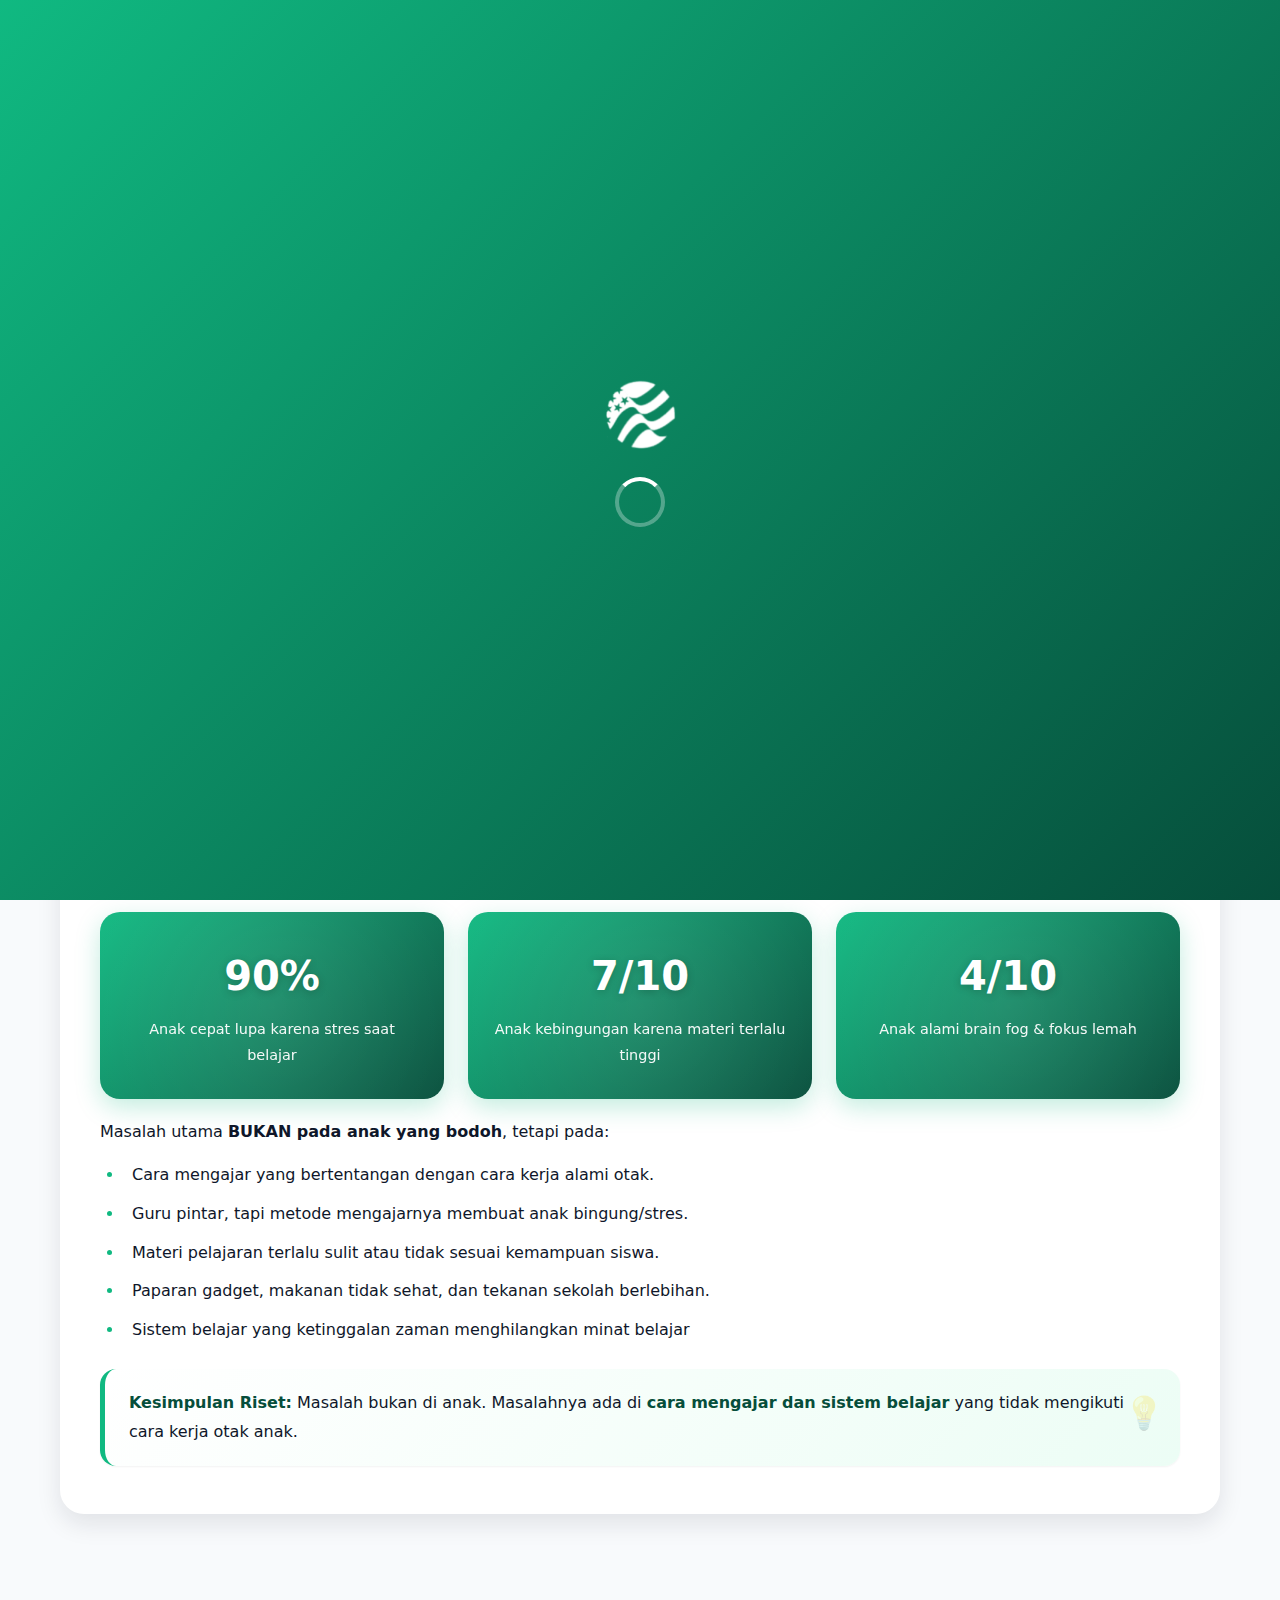
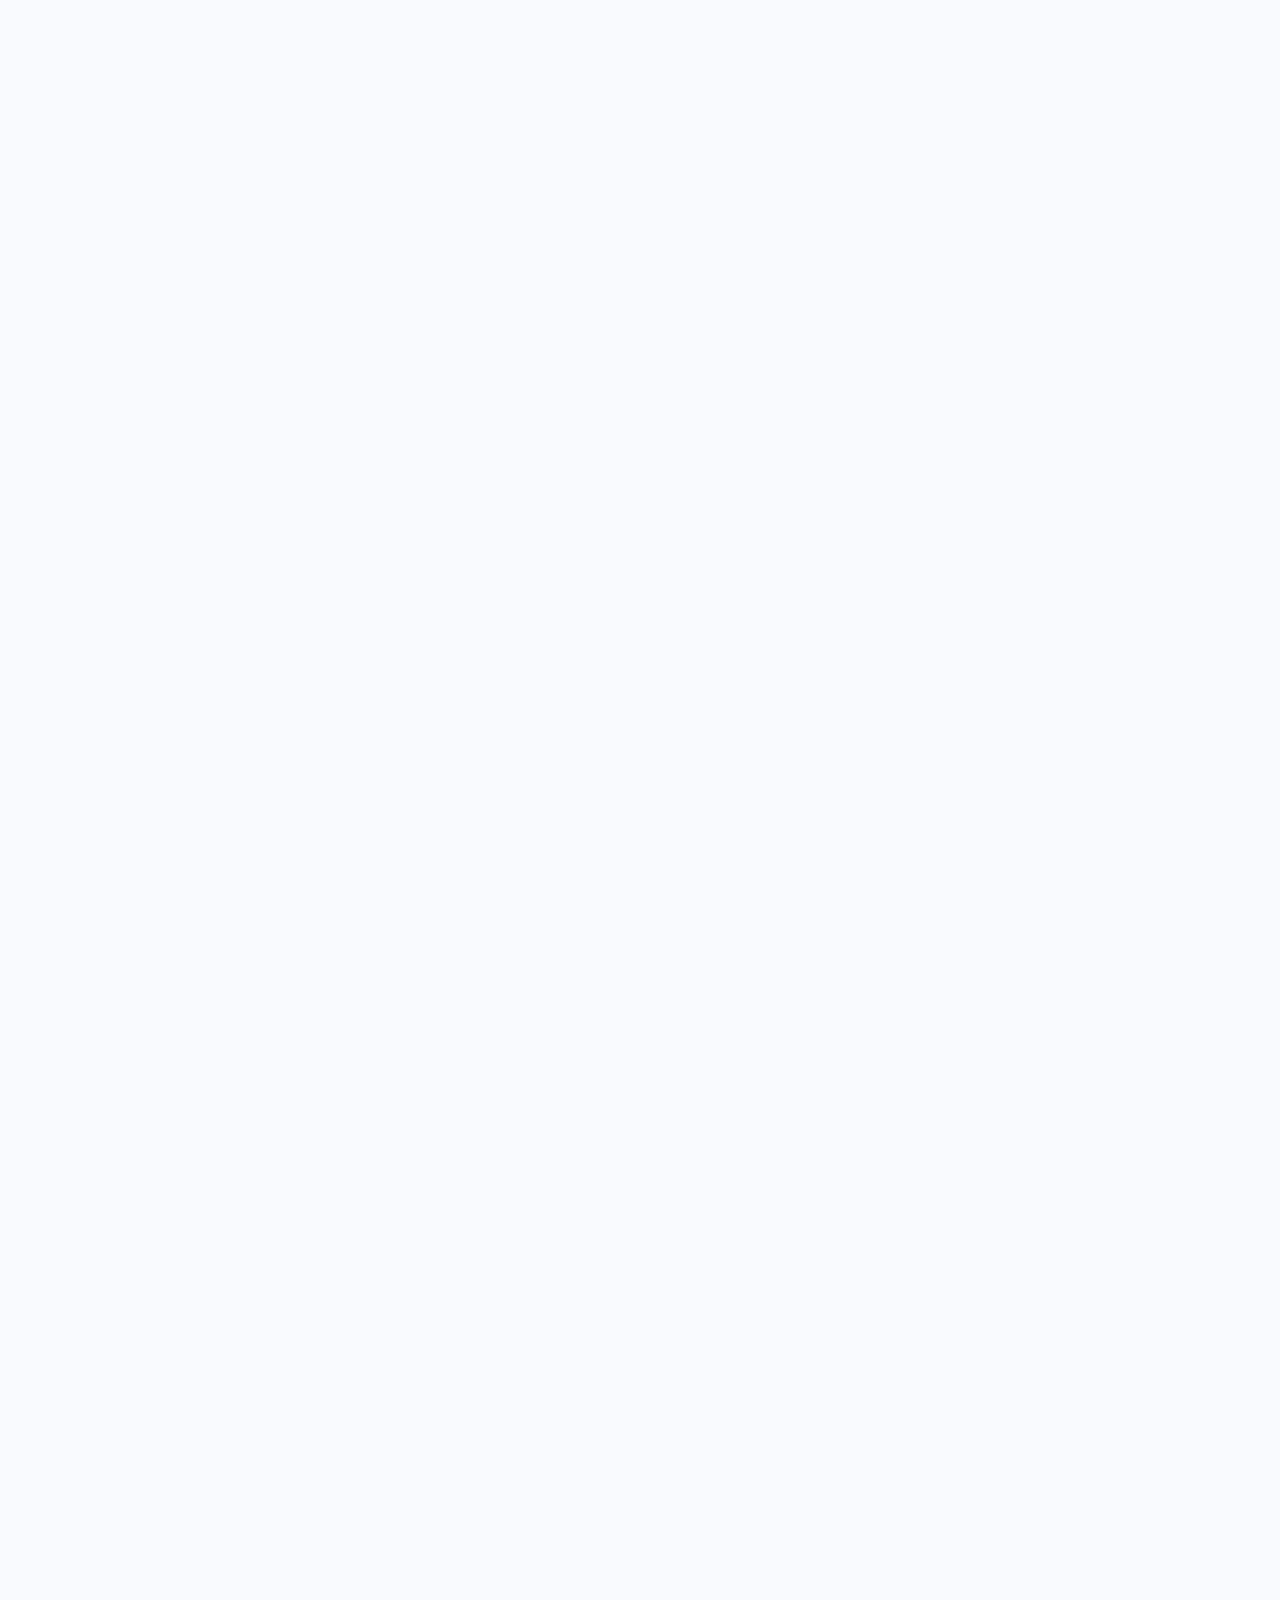
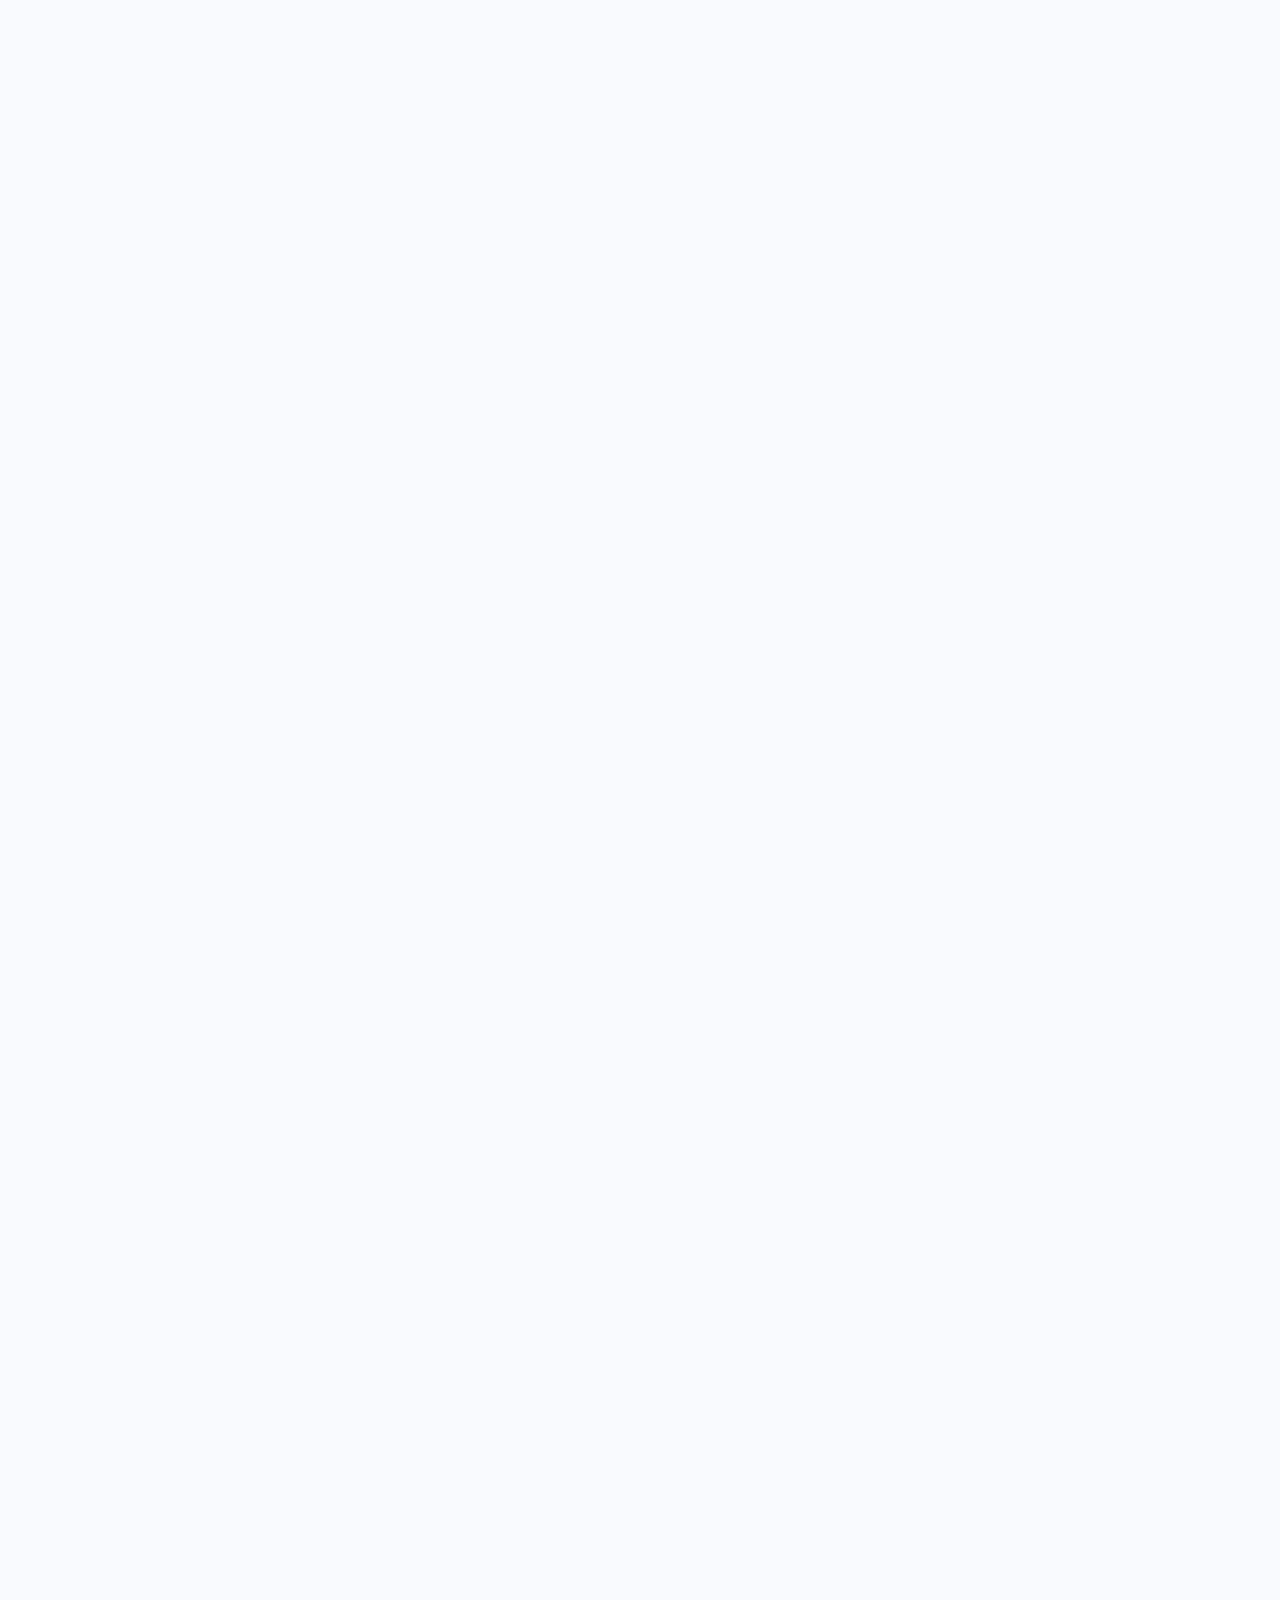
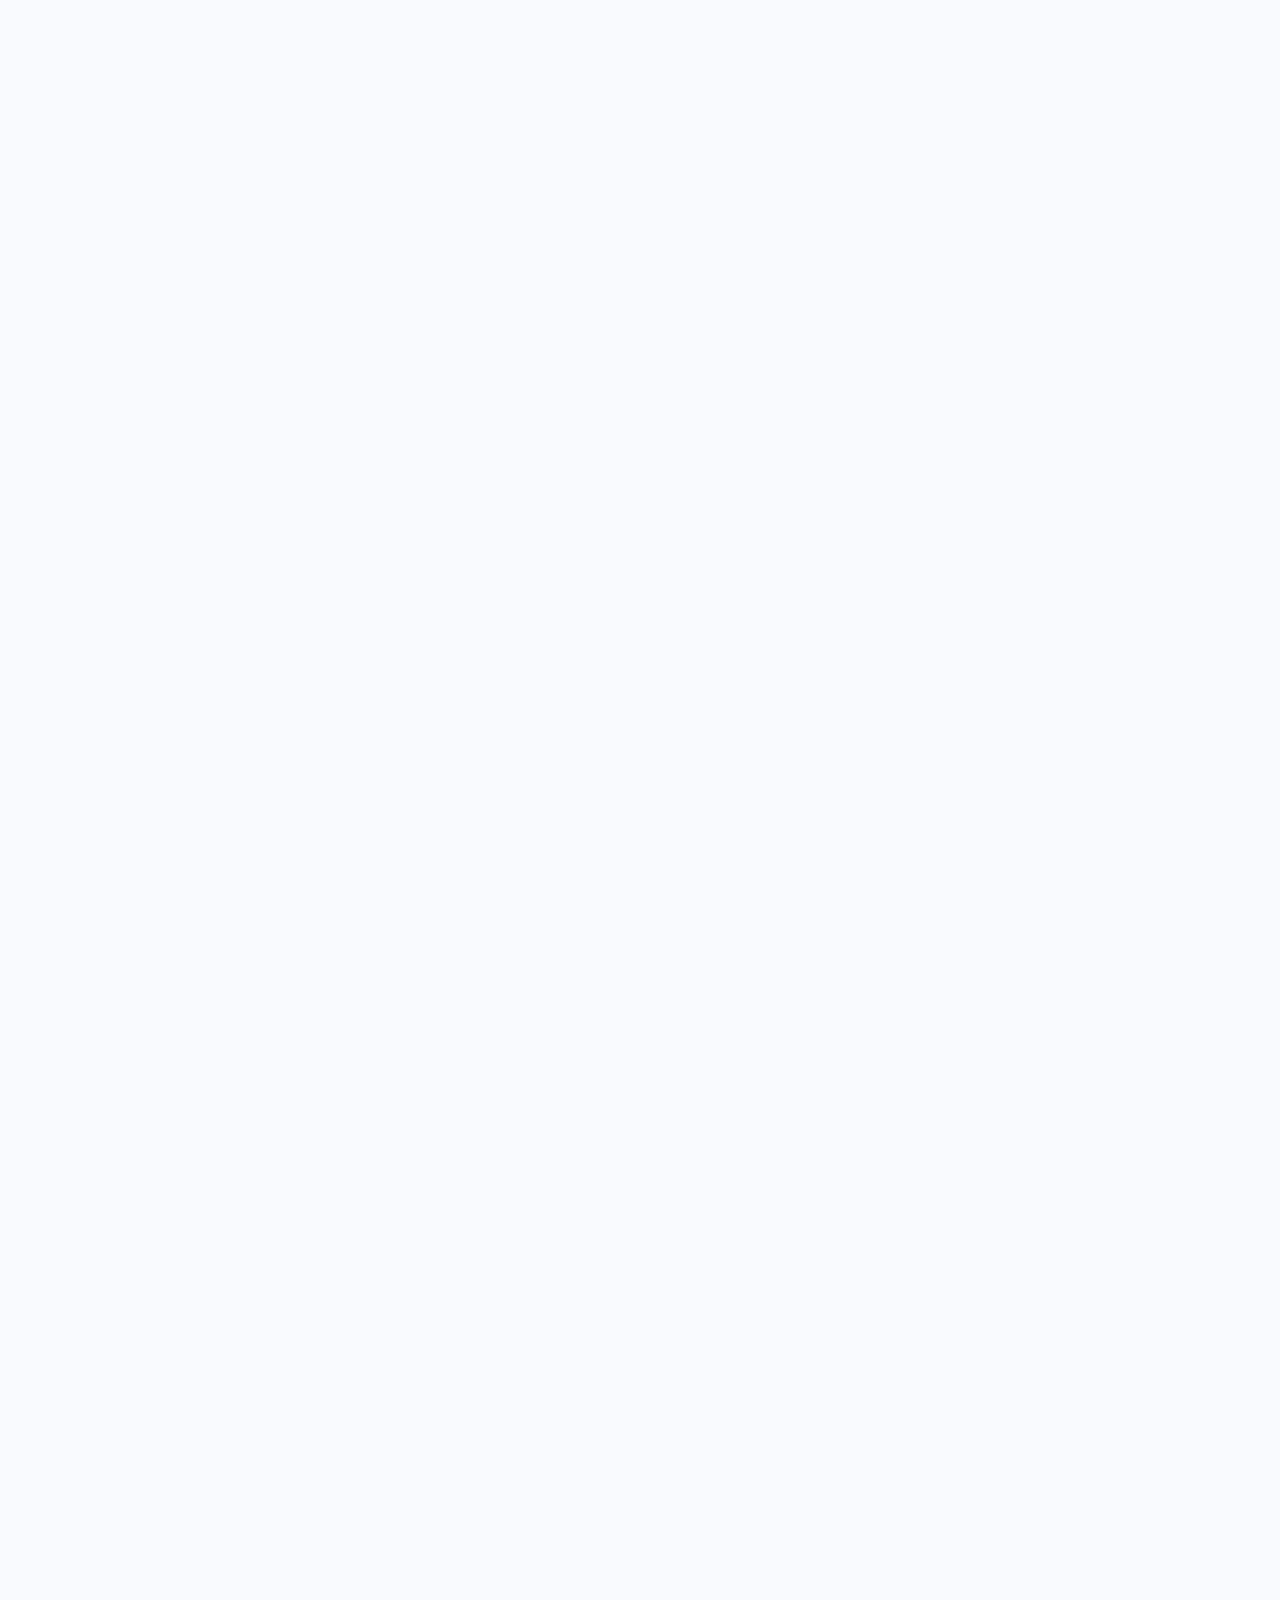
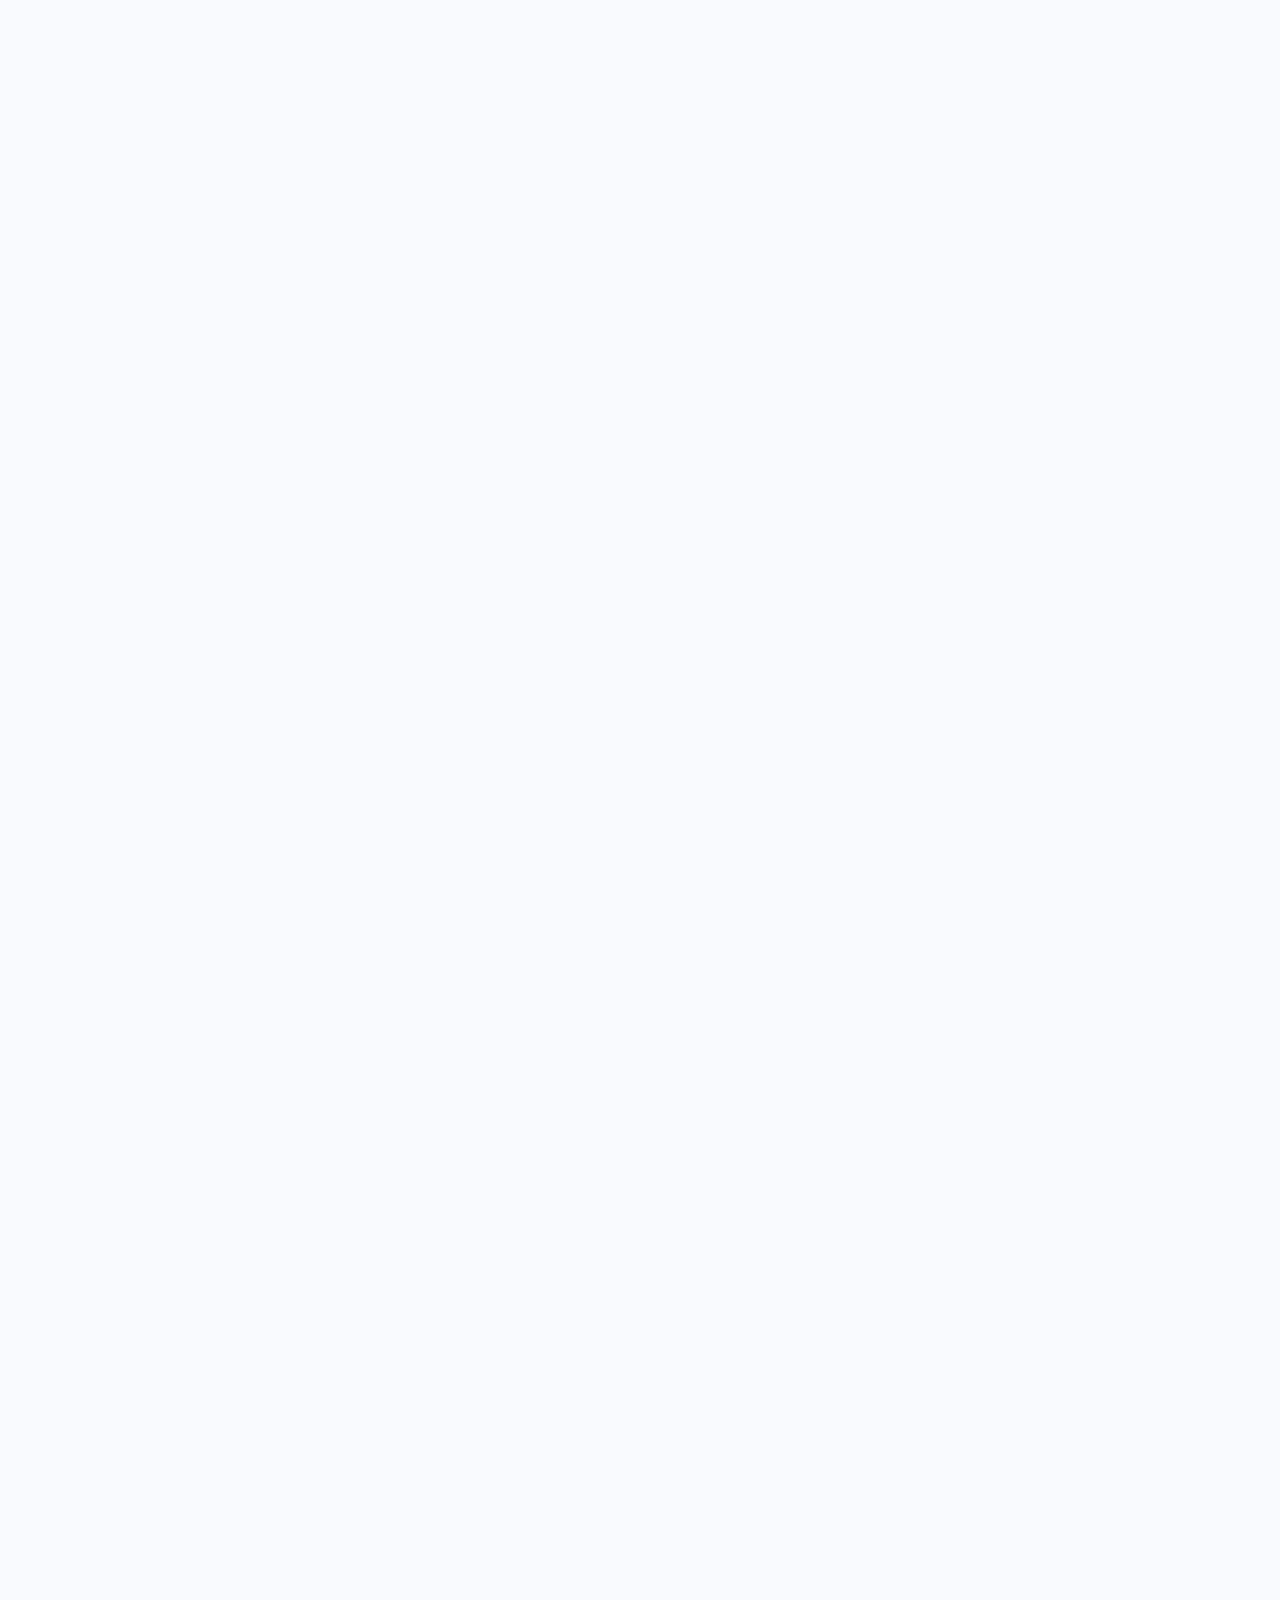
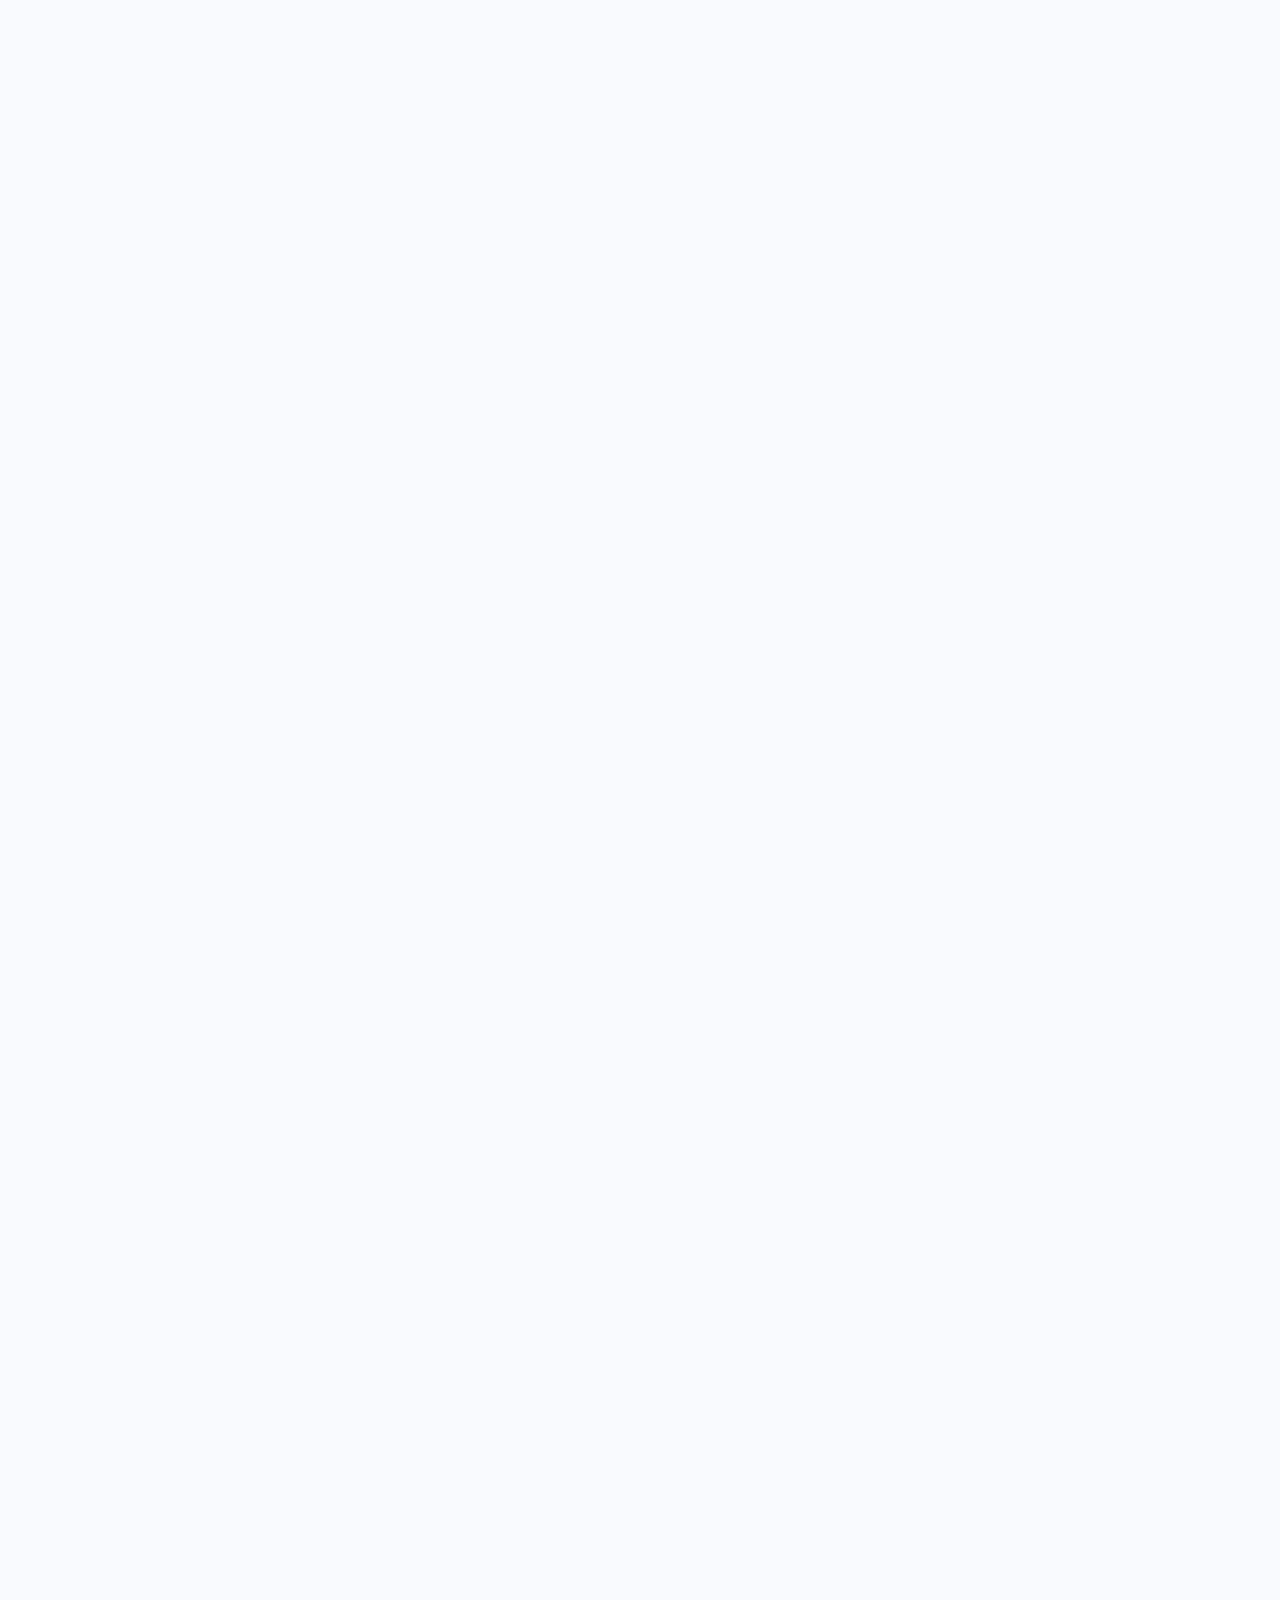
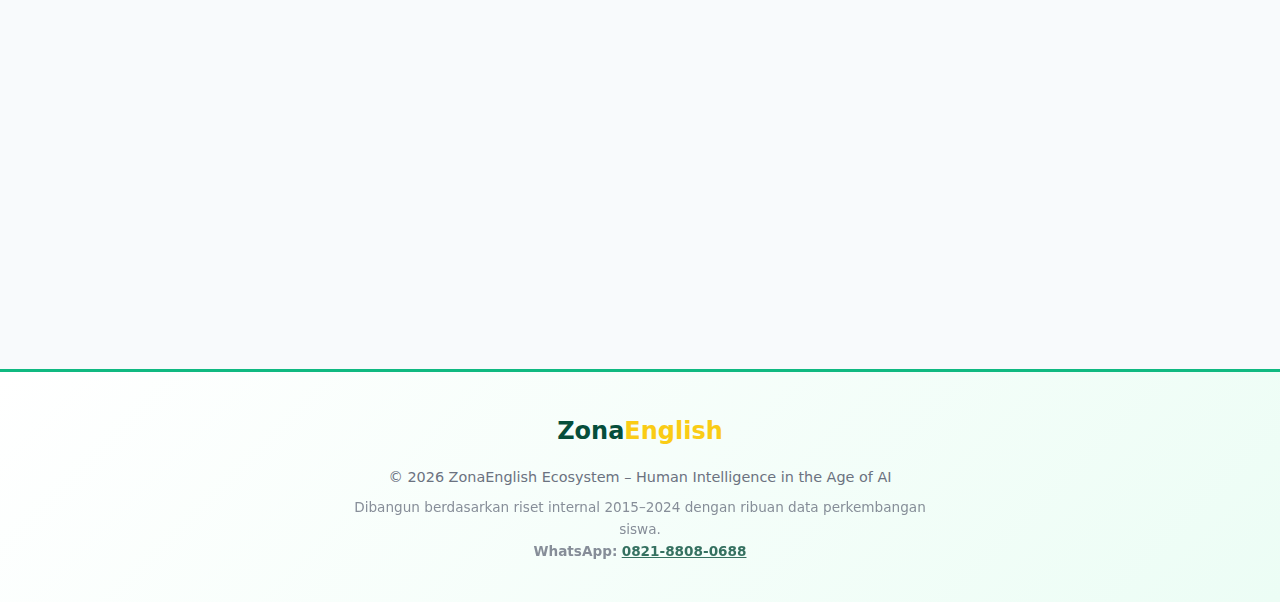
<file: index.html>
<!DOCTYPE html>
<html lang="id">
  <head>
    <meta charset="UTF-8" />
    <title>ZonaEnglish – Ekosistem Kecerdasan Berbasis Riset 8 Tahun</title>
    <meta name="viewport" content="width=device-width, initial-scale=1" />
    <meta
      name="description"
      content="ZonaEnglish bukan hanya kursus bahasa Inggris. Kami adalah ekosistem ilmiah yang membangun Human Intelligence (HI) anak di era AI – berbasis riset 8 tahun dengan 95% retensi siswa hingga 18 bulan."
    />

    <!-- Favicon -->
    <link rel="icon" type="image/png" href="assets/Logo zonaenglish.png" />

    <!-- External CSS -->
    <link rel="stylesheet" href="assets/style.css" />
  </head>
  <body>
    <!-- LOADING SCREEN -->
    <div id="loading-screen">
      <div class="loading-logo">
        <img src="assets/Logo zonaenglish.png" alt="ZonaEnglish Logo" />
      </div>
      <div class="loading-spinner"></div>
    </div>

    <!-- SCROLL PROGRESS BAR -->
    <div class="scroll-progress" id="scroll-progress"></div>

    <!-- NAVBAR -->
    <nav class="navbar" id="navbar">
      <div class="navbar-container">
        <a href="#" class="navbar-brand">
          <img
            src="assets/Logo zonaenglish.png"
            alt="ZonaEnglish Logo"
            class="navbar-logo"
          />
          <span class="navbar-text">Zona<span>English</span></span>
        </a>
        <ul class="navbar-menu">
          <li><a href="#masalah">Masalah</a></li>
          <li><a href="#riset">Riset</a></li>
          <li><a href="#ekosistem">Ekosistem</a></li>
          <li><a href="#hasil">Hasil</a></li>
          <li><a href="#testimoni">Testimoni</a></li>
          <li><a href="#faq">FAQ</a></li>
          <li><a href="#daftar" class="navbar-cta">Daftar Sekarang</a></li>
        </ul>
        <button class="mobile-menu-toggle" id="mobile-menu-toggle">☰</button>
      </div>
    </nav>

    <!-- HERO SECTION -->
    <header class="hero">
      <div class="hero-inner">
        <h1>ZonaEnglish – Bukan Hanya Kursus Bahasa Inggris</h1>
        <h2>Ekosistem Ilmiah Pembentuk Human Intelligence (HI) di Era AI</h2>

        <div class="badge-row">
          <span class="badge">Riset 8 Tahun (2015–2024)</span>
          <span class="badge">Ribuan Data Siswa</span>
          <span class="badge">95% Retensi 18 Bulan</span>
          <span class="badge">Berbasis Neuroscience</span>
        </div>

        <p>
          Di era AI, anak tidak cukup hanya bisa bahasa Inggris. Mereka butuh
          <strong>Human Intelligence (HI)</strong>: fokus tajam, daya ingat
          kuat, mental tenang, dan cara berpikir yang benar. ZonaEnglish adalah
          ekosistem ilmiah yang dirancang untuk membangun kecerdasan sejati anak
          Anda.
        </p>

        <div class="cta-row">
          <a href="#daftar" class="btn btn-primary">Daftarkan Anak Anda</a>
          <a href="#masalah" class="btn btn-secondary">Pelajari Lebih Lanjut</a>
        </div>
      </div>
    </header>

    <main>
      <!-- MASALAH UTAMA -->
      <section id="masalah">
        <div class="section-header">
          <div class="section-kicker">Masalah Utama</div>
          <h2 class="section-title">
            <span class="icon">❗</span>Kenapa Banyak Anak Sulit Paham dan Cepat
            Lupa?
          </h2>
        </div>

        <p>
          Berdasarkan riset ZonaEnglish selama 8 tahun dengan ribuan data siswa,
          kami menemukan fakta mengejutkan:
        </p>

        <div class="stats-row">
          <div class="stat-card">
            <span class="stat-number">90%</span>
            <span class="stat-label"
              >Anak cepat lupa karena stres saat belajar</span
            >
          </div>
          <div class="stat-card">
            <span class="stat-number">7/10</span>
            <span class="stat-label"
              >Anak kebingungan karena materi terlalu tinggi</span
            >
          </div>
          <div class="stat-card">
            <span class="stat-number">4/10</span>
            <span class="stat-label">Anak alami brain fog & fokus lemah</span>
          </div>
        </div>

        <p style="margin-top: 20px">
          Masalah utama <strong>BUKAN pada anak yang bodoh</strong>, tetapi
          pada:
        </p>
        <ul>
          <li>Cara mengajar yang bertentangan dengan cara kerja alami otak.</li>
          <li>​Guru pintar, tapi metode mengajarnya membuat anak bingung/stres.</li>
          <li>​Materi pelajaran terlalu sulit atau tidak sesuai kemampuan siswa.</li>
          <li>​Paparan gadget, makanan tidak sehat, dan tekanan sekolah berlebihan.</li>
          <li>​Sistem belajar yang ketinggalan zaman menghilangkan minat belajar</li>
        </ul>

        <div class="highlight-box">
          <strong>Kesimpulan Riset:</strong> Masalah bukan di anak. Masalahnya
          ada di <strong>cara mengajar dan sistem belajar</strong> yang tidak
          mengikuti cara kerja otak anak.
        </div>
      </section>

      <!-- DATA RISET 10 -> 27 -> 95 -->
      <section id="riset">
        <div class="section-header">
          <div class="section-kicker">Riset 8 Tahun</div>
          <h2 class="section-title">
            <span class="icon">📊</span>10% → 27% → 95% – Angka yang Mengubah
            Segalanya
          </h2>
        </div>

        <p>
          Selama 8 tahun, ZonaEnglish melakukan eksperimen besar untuk menemukan
          <strong>apa yang benar-benar membuat anak berhasil belajar</strong>.
          Hasilnya mengejutkan:
        </p>

        <div class="comparison-row">
          <div class="comparison-label">Tahap 1: Hanya Guru Fluent B2–C1</div>
          <div class="comparison-arrow">→</div>
          <div class="comparison-result">10% siswa bertahan 3 bulan</div>
        </div>

        <div class="comparison-row">
          <div class="comparison-label">
            Tahap 2: Guru Fluent + Kurikulum Internasional
          </div>
          <div class="comparison-arrow">→</div>
          <div class="comparison-result">27% siswa bertahan 3 bulan</div>
        </div>

        <div class="comparison-row">
          <div class="comparison-label">
            Tahap 3: Metode NBSN + Sistem Lengkap
          </div>
          <div class="comparison-arrow">→</div>
          <div class="comparison-result">95% siswa bertahan 18 bulan!</div>
        </div>

        <div class="highlight-box">
          <strong
            >Dari 200 siswa yang mengikuti sistem lengkap ZonaEnglish:</strong
          ><br />
          ✓ 190 siswa (95%) bertahan hingga 18 bulan<br />
          ✓ Kemampuan naik 3–7x lebih cepat<br />
          ✓ Siswa senang, rileks, dan mencintai belajar<br /><br />
          <strong>Ini bukan teori. Ini data nyata yang terukur.</strong>
        </div>
      </section>

      <!-- 7 PILAR EKOSISTEM -->
      <section id="ekosistem">
        <div class="section-header">
          <div class="section-kicker">Ekosistem Lengkap</div>
          <h2 class="section-title">
            <span class="icon">🏗️</span>7 Pilar Ekosistem ZonaEnglish
          </h2>
        </div>

        <p>
          ZonaEnglish bukan kursus biasa. Kami adalah
          <strong>ekosistem ilmiah lengkap</strong> yang dirancang berdasarkan
          cara kerja otak manusia:
        </p>

        <div class="numbered-section">
          <div class="numbered-item">
            <h3>Teacher Pintar dan Fasih (Kontribusi 10%)</h3>
            <p>
              Guru pintar dan fasih saja tidak cukup. Dari 100 siswa, hanya
              <strong>10%</strong> yang bertahan bila hanya mengandalkan guru
              pintar tanpa metode. Siswa berhenti karena stres, takut, malu, dan
              bingung. Guru tanpa metode cenderung jadi penguji, bukan
              pembimbing.
            </p>
            <p>
              <strong>Kesimpulan:</strong> skill guru penting, tetapi hanya
              memberi sekitar <strong>10% kontribusi</strong> terhadap hasil
              belajar.
            </p>
          </div>

          <div class="numbered-item">
            <h3>
              Kurikulum Internasional Adaptasi Muslim Indonesia (Kontribusi 15%)
            </h3>
            <p>
              ±80% materi internasional tidak cocok dengan budaya dan nilai
              Muslim Indonesia → kami saring habis-habisan. Level disesuaikan
              agar anak dengan IQ rata-rata Indonesia dapat naik menuju standar
              negara maju. Visual, video, dan Smart TV terbukti meningkatkan
              minat dan fokus.
            </p>
            <p>
              <strong>Data:</strong> Dari 100 siswa dengan guru fluent +
              kurikulum bagus, hanya <strong>27 siswa (27%)</strong> yang
              bertahan hingga bulan ke-3.
            </p>
            <p>
              <strong>Kesimpulan:</strong> materi bagus menaikkan kontribusi
              menjadi sekitar <strong>15%</strong>, tetapi masih belum cukup
              tanpa cara mengajar yang sesuai sistem otak anak.
            </p>
          </div>

          <div class="numbered-item">
            <h3>
              Metode Mengajar NBSN (Kontribusi 60%) – <em>GAME CHANGER</em>
            </h3>
            <p><strong>Neuron – Biomolecule – Sensoric – Nature</strong></p>
            <p>
              NBSN adalah metode mengajar revolusioner yang dirumuskan setelah 8
              tahun penelitian untuk mengatasi masalah inti:
            </p>
            <ul>
              <li>Menurunkan stres saat belajar → otak buka akses belajar</li>
              <li>Menghilangkan tekanan & ketakutan → memori bertahan lama</li>
              <li>
                Menyesuaikan materi dengan level otak anak → tidak bingung
              </li>
              <li>Memperbaiki emosi → daya tangkap meningkat</li>
              <li>Melibatkan panca indera → informasi masuk lebih cepat</li>
            </ul>
            <p><strong>Data 200 siswa:</strong></p>
            <ul>
              <li>
                <strong>190 siswa (95%)</strong> bertahan hingga 18 bulan.
              </li>
              <li>Peningkatan kemampuan 3–7x lebih cepat.</li>
              <li>Siswa senang, rileks, dan mencintai belajar.</li>
            </ul>
            <p>
              Metode NBSN menjadi <strong>faktor terbesar</strong> keberhasilan
              ZonaEnglish.
            </p>
          </div>

          <div class="numbered-item">
            <h3>Sistem Kelas & Pendampingan</h3>
            <p>
              <strong>3 Pendamping:</strong> Master Teacher, Co-Teacher, dan
              Advisor (monitoring perkembangan & mental siswa).
            </p>
            <p><strong>5 Model Kelas:</strong></p>
            <ul>
              <li><strong>Main Class</strong> – pembelajaran inti</li>
              <li><strong>Extra Class</strong> – vocabulary & grammar</li>
              <li><strong>Language Lab</strong> – speaking & pronunciation</li>
              <li>
                <strong>Project Class</strong> – kreativitas & percaya diri
              </li>
              <li>
                <strong>Online Class</strong> – mengisi kelemahan personal
              </li>
            </ul>
            <p>
              Sistem ini memastikan
              <strong>tidak ada anak yang tertinggal</strong>, bahkan yang
              paling lemah sekalipun.
            </p>
          </div>

          <div class="numbered-item">
            <h3>Aplikasi ZonaEnglish</h3>
            <p>
              Aplikasi dibuat untuk mengatasi cepat lupa, tidak rutin berlatih,
              dan ketidaktahuan apa yang harus diperbaiki:
            </p>
            <ul>
              <li>
                <strong>Daily & Final Test</strong> – deteksi kelemahan grammar
                & vocab secara presisi
              </li>
              <li>
                <strong>Reward System</strong> – libatkan orang tua, motivasi
                naik drastis
              </li>
              <li>
                <strong>Progress Tracking</strong> – AI baca kekuatan &
                kelemahan setiap siswa
              </li>
              <li>
                <strong>Project Feature</strong> – tingkatkan percaya diri dan
                kreativitas
              </li>
            </ul>
          </div>

          <div class="numbered-item">
            <h3>Teknologi AI & Internet</h3>
            <p>
              ZonaEnglish menggunakan AI sebagai alat belajar, riset mini,
              eksplorasi informasi, dan pembuatan project:
            </p>
            <ul>
              <li><strong>AI Coach:</strong> GPT, Gemini, Perplexity, Grok</li>
              <li>
                Anak lebih cepat mencari informasi dalam jumlah besar dan
                terlatih berpikir
              </li>
              <li>Waktu belajar bermakna bertambah</li>
              <li>
                Siswa menjadi mandiri, percaya diri, dan siap menghadapi era AI
              </li>
            </ul>
          </div>

          <div class="numbered-item">
            <h3>Kemitraan DocterBee – Kesehatan Otak</h3>
            <p>
              Riset kami menemukan
              <strong>4 dari 10 anak mengalami brain fog</strong>: daya ingat
              lemah, respon lambat, sulit fokus, mudah lelah mental, dan cepat
              lupa karena makanan pabrik, gadget, tidur buruk, dan tekanan
              lingkungan.
            </p>
            <p>
              Melalui DocterBee, ZonaEnglish membantu memperbaiki inflamasi
              otak, fokus, memori, energi sel, dan ketenangan belajar sehingga
              siswa
              <strong>lebih siap menerima dan mempertahankan ilmu</strong>.
            </p>
          </div>
        </div>

        <div class="highlight-box">
          <strong>Ini yang membuat ZonaEnglish berbeda:</strong> Kami
          satu-satunya ekosistem belajar di Indonesia yang menggabungkan
          neuroscience, metode NBSN, arsitektur kelas, aplikasi belajar, AI
          coach, dan kesehatan otak dalam satu sistem utuh yang saling
          menguatkan.
        </div>
      </section>

      <!-- HASIL UNTUK ANAK -->
      <section id="hasil">
        <div class="section-header">
          <div class="section-kicker">Hasil Nyata</div>
          <h2 class="section-title">
            <span class="icon">🎯</span>Apa Hasilnya Untuk Anak Anda?
          </h2>
        </div>

        <p>
          Anak yang belajar di ZonaEnglish tidak hanya
          <em>bisa bahasa Inggris</em>. Mereka mengalami transformasi lengkap:
        </p>

        <div class="feature-grid">
          <div class="feature-card">
            <h3><span>💬</span> Percaya Diri Berbicara</h3>
            <p>
              Tidak lagi takut atau malu saat berbicara bahasa Inggris. Berani
              mencoba dan ekspresif.
            </p>
          </div>

          <div class="feature-card">
            <h3><span>🎯</span> Fokus Lebih Tajam</h3>
            <p>
              Mampu fokus lebih lama saat belajar, shalat, dan mengerjakan tugas
              tanpa mudah teralihkan.
            </p>
          </div>

          <div class="feature-card">
            <h3><span>🧠</span> Daya Ingat Kuat</h3>
            <p>
              Tidak cepat lupa materi. Mampu mengingat dan menerapkan ilmu dalam
              jangka panjang.
            </p>
          </div>

          <div class="feature-card">
            <h3><span>⚡</span> Cepat Memahami</h3>
            <p>
              Kemampuan memahami pelajaran meningkat 3–7x lebih cepat dibanding
              sebelumnya.
            </p>
          </div>

          <div class="feature-card">
            <h3><span>😊</span> Mencintai Belajar</h3>
            <p>
              Belajar bukan lagi beban. Anak senang, rileks, dan semangat untuk
              belajar hal baru.
            </p>
          </div>

          <div class="feature-card">
            <h3><span>👑</span> Mindset Pemimpin</h3>
            <p>
              Memiliki cara berpikir yang kuat, mandiri, dan siap menghadapi
              tantangan era AI.
            </p>
          </div>
        </div>

        <div class="highlight-box">
          <strong>Ini bukan janji kosong.</strong> Ini hasil nyata yang dialami
          190 dari 200 siswa ZonaEnglish (95%) yang bertahan hingga 18 bulan.
          Data terukur, bukan testimonial rekayasa.
        </div>
      </section>

      <!-- SIAPA YANG HARUS DAFTAR -->
      <section>
        <div class="section-header">
          <div class="section-kicker">Untuk Siapa</div>
          <h2 class="section-title">
            <span class="icon">👨‍👩‍👧‍👦</span>Siapa yang Wajib Mendaftar ke
            ZonaEnglish?
          </h2>
        </div>

        <div class="two-col">
          <div>
            <p><strong>Orang tua yang ingin anaknya:</strong></p>
            <ul>
              <li>Lebih fokus saat belajar</li>
              <li>Tidak cepat lupa pelajaran</li>
              <li>Tidak mudah stress, marah, atau menyerah saat belajar</li>
              <li>Punya rasa percaya diri dan berani mencoba</li>
              <li>Terhindar dari efek negatif gadget dan pola hidup modern</li>
              <li>Mencintai belajar, bukan hanya "tunduk pada tugas"</li>
              <li>
                Siap menghadapi dunia AI dengan Human Intelligence (HI) yang
                kuat
              </li>
            </ul>
          </div>
          <div>
            <p><strong>Anak dengan kondisi:</strong></p>
            <ul>
              <li>Usia TK hingga SMA</li>
              <li>Sulit fokus dan mudah teralihkan</li>
              <li>Cepat lupa materi yang baru dipelajari</li>
              <li>Takut atau malu berbicara bahasa Inggris</li>
              <li>Bosan dengan cara belajar konvensional</li>
              <li>Butuh pendampingan khusus untuk berkembang optimal</li>
              <li>
                Ingin unggul di era AI dengan kecerdasan sejati (Human
                Intelligence)
              </li>
            </ul>
          </div>
        </div>
      </section>

      <!-- VIDEO/MEDIA SECTION -->
      <!-- <section>
        <div class="section-header">
          <div class="section-kicker">Video Penjelasan</div>
          <h2 class="section-title">
            <span class="icon">🎥</span>Lihat Ekosistem ZonaEnglish
          </h2>
        </div>
        <p style="text-align: center; max-width: 700px; margin: 0 auto 0">
          Tonton video singkat untuk memahami bagaimana ekosistem ZonaEnglish
          membantu anak Anda membangun Human Intelligence sejati di era AI.
        </p>
        <div class="media-container">
          <video
            controls
            style="
              width: 100%;
              max-width: 100%;
              border-radius: 16px;
              box-shadow: var(--shadow-xl);
            "
          >
            <source src="assets/listen-3.mp4" type="video/mp4" />
            Your browser does not support the video tag.
          </video>
        </div>
      </section> -->

      <!-- TESTIMONIAL SECTION -->
      <section id="testimoni">
        <div class="section-header">
          <div class="section-kicker">Testimoni Nyata</div>
          <h2 class="section-title">
            <span class="icon">💬</span>Apa Kata Orang Tua & Siswa ZonaEnglish?
          </h2>
        </div>
        <p style="text-align: center; max-width: 700px; margin: 0 auto 24px">
          Dengarkan langsung dari orang tua dan siswa yang merasakan
          transformasi luar biasa setelah bergabung dengan ekosistem
          ZonaEnglish.
        </p>

        <!-- Testimonial Category Tabs -->
        <div class="testimonial-tabs">
          <button class="testimonial-tab active" data-category="all">
            <span class="icon">👥</span>Semua
          </button>
          <button class="testimonial-tab" data-category="parent">
            <span class="icon">👨‍👩‍👧‍👦</span>Orang Tua
          </button>
          <button class="testimonial-tab" data-category="student">
            <span class="icon">👦</span>Siswa
          </button>
        </div>

        <div class="testimonial-grid" id="testimonialGrid">
          <!-- Parent Testimonials -->
          <div class="testimonial-card" data-category="parent">
            <span class="testimonial-role parent">Orang Tua</span>
            <div class="testimonial-quote">"</div>
            <p class="testimonial-text">
              "Anak saya dulu cepat lupa dan sulit fokus. Setelah 6 bulan di
              ZonaEnglish dengan metode NBSN, dia jadi lebih tenang, fokusnya
              naik drastis, dan nilai sekolah meningkat. Bahkan waktu shalat dia
              lebih khusyuk!"
            </p>
            <div class="testimonial-author">
              <div class="testimonial-avatar">SH</div>
              <div class="testimonial-info">
                <h4>Siti Hajar</h4>
                <p>Orang Tua Siswa Kelas 5 SD</p>
              </div>
            </div>
          </div>

          <div class="testimonial-card student" data-category="student">
            <span class="testimonial-role student">Siswa</span>
            <div class="testimonial-quote">"</div>
            <p class="testimonial-text">
              "Aku sekarang lebih suka belajar bahasa Inggris! Gurunya seru,
              nggak bikin ngantuk. Aku juga jadi lebih pede ngomong di depan
              teman-teman. Metode NBSN-nya bikin aku lebih mudah ingat
              vocabulary!"
            </p>
            <div class="testimonial-author">
              <div class="testimonial-avatar">RA</div>
              <div class="testimonial-info">
                <h4>Rania Azzahra</h4>
                <p>Siswa Kelas 5 SD</p>
              </div>
            </div>
          </div>

          <div class="testimonial-card" data-category="parent">
            <span class="testimonial-role parent">Orang Tua</span>
            <div class="testimonial-quote">"</div>
            <p class="testimonial-text">
              "Saya baru sadar ternyata selama ini saya salah cara mendampingi
              anak belajar. Metode yang diajarkan ZonaEnglish benar-benar
              berbasis riset. Sekarang anak saya tidak lagi stres belajar bahasa
              Inggris."
            </p>
            <div class="testimonial-author">
              <div class="testimonial-avatar">AR</div>
              <div class="testimonial-info">
                <h4>Ahmad Rizki</h4>
                <p>Orang Tua Siswa SMP</p>
              </div>
            </div>
          </div>

          <div class="testimonial-card student" data-category="student">
            <span class="testimonial-role student">Siswa</span>
            <div class="testimonial-quote">"</div>
            <p class="testimonial-text">
              "Sebelumnya aku takut salah pas ngomong Inggris. Tapi di
              ZonaEnglish guru-gurunya baik banget, mereka bilang salah itu
              wajar dan bagian dari belajar. Sekarang aku nggak takut lagi dan
              speaking aku makin lancar!"
            </p>
            <div class="testimonial-author">
              <div class="testimonial-avatar">FM</div>
              <div class="testimonial-info">
                <h4>Farhan Maulana</h4>
                <p>Siswa Kelas 7 SMP</p>
              </div>
            </div>
          </div>

          <div class="testimonial-card" data-category="parent">
            <span class="testimonial-role parent">Orang Tua</span>
            <div class="testimonial-quote">"</div>
            <p class="testimonial-text">
              "Yang paling saya suka adalah sistem pendampingan 3 guru dan
              aplikasi yang melibatkan orang tua. Saya bisa pantau perkembangan
              anak setiap hari. Anaknya senang, saya pun tenang. Alhamdulillah!"
            </p>
            <div class="testimonial-author">
              <div class="testimonial-avatar">FN</div>
              <div class="testimonial-info">
                <h4>Fatimah Nurul</h4>
                <p>Orang Tua Siswa Kelas 3 SD</p>
              </div>
            </div>
          </div>

          <div class="testimonial-card student" data-category="student">
            <span class="testimonial-role student">Siswa</span>
            <div class="testimonial-quote">"</div>
            <p class="testimonial-text">
              "Aplikasinya keren! Bisa main games sambil belajar vocabulary.
              Terus ada reward points-nya juga yang bikin aku semangat belajar
              setiap hari. Teman-teman aku juga pada mau ikut ZonaEnglish!"
            </p>
            <div class="testimonial-author">
              <div class="testimonial-avatar">ZA</div>
              <div class="testimonial-info">
                <h4>Zahra Amelia</h4>
                <p>Siswa Kelas 4 SD</p>
              </div>
            </div>
          </div>
        </div>
      </section>

      <!-- FAQ SECTION -->
      <section id="faq">
        <div class="section-header">
          <div class="section-kicker">Pertanyaan Umum</div>
          <h2 class="section-title">
            <span class="icon">❓</span>Pertanyaan yang Sering Ditanyakan
          </h2>
        </div>

        <div class="faq-container">
          <div class="faq-item">
            <button class="faq-question">
              <span
                >Apa yang membuat ZonaEnglish berbeda dari kursus lain?</span
              >
              <span class="faq-icon">▼</span>
            </button>
            <div class="faq-answer">
              <p>
                ZonaEnglish bukan hanya kursus bahasa Inggris biasa. Kami adalah
                <strong>ekosistem lengkap</strong> yang menggabungkan 7 pilar:
                guru fluent + kurikulum adaptasi + metode NBSN berbasis
                neuroscience + sistem kelas 5 model + aplikasi AI + teknologi +
                kesehatan otak (DocterBee) dan Zona English App. Semua dirancang
                berdasarkan riset 8 tahun dengan data nyata 95% retensi siswa.
              </p>
            </div>
          </div>

          <div class="faq-item">
            <button class="faq-question">
              <span>Apakah cocok untuk anak yang pemalu atau sulit fokus?</span>
              <span class="faq-icon">▼</span>
            </button>
            <div class="faq-answer">
              <p>
                <strong>Sangat cocok!</strong> Justru metode NBSN kami dirancang
                untuk mengatasi masalah ini. Kami menurunkan stres belajar,
                membuat anak merasa aman, dan menggunakan pendekatan sensorik
                agar otak anak lebih mudah menerima informasi. Hasilnya 95%
                siswa bertahan dan mencintai belajar.
              </p>
            </div>
          </div>

          <div class="faq-item">
            <button class="faq-question">
              <span>Berapa lama anak saya bisa melihat hasilnya?</span>
              <span class="faq-icon">▼</span>
            </button>
            <div class="faq-answer">
              <p>
                Berdasarkan data kami, orang tua mulai melihat perubahan
                signifikan dalam <strong>3–6 bulan pertama</strong>: anak lebih
                percaya diri, fokus meningkat, dan tidak cepat lupa. Kemampuan
                bahasa Inggris naik 3–7x lebih cepat dibanding metode
                konvensional.
              </p>
            </div>
          </div>

          <div class="faq-item">
            <button class="faq-question">
              <span>Apakah materinya aman untuk anak Muslim?</span>
              <span class="faq-icon">▼</span>
            </button>
            <div class="faq-answer">
              <p>
                <strong>Ya, 100% aman!</strong> Kurikulum kami adalah adaptasi
                internasional untuk Muslim Indonesia. ±80% materi internasional
                yang tidak cocok dengan budaya dan nilai Muslim telah kami
                saring habis-habisan. Semua materi dijamin halal dan sesuai
                akidah.
              </p>
            </div>
          </div>

          <div class="faq-item">
            <button class="faq-question">
              <span>Bagaimana sistem kelasnya? Online atau offline?</span>
              <span class="faq-icon">▼</span>
            </button>
            <div class="faq-answer">
              <p>
                Kami menggunakan <strong>sistem hybrid</strong> dengan 5 model
                kelas: Main Class (offline), Extra Class, Language Lab, Project
                Class, dan Online Class untuk mengisi kelemahan personal.
                Didampingi 3 pendamping: Master Teacher, Co-Teacher, dan Advisor
                yang monitor mental siswa.
              </p>
            </div>
          </div>

          <div class="faq-item">
            <button class="faq-question">
              <span>Apakah orang tua bisa terlibat dalam proses belajar?</span>
              <span class="faq-icon">▼</span>
            </button>
            <div class="faq-answer">
              <p>
                <strong>Tentu saja!</strong> Aplikasi ZonaEnglish dirancang
                untuk melibatkan orang tua. Anda bisa pantau progress anak
                setiap hari, lihat hasil test, dan mendapat reward notification.
                Kami juga sediakan workshop khusus orang tua tentang cara kerja
                otak anak di era AI.
              </p>
            </div>
          </div>
        </div>
      </section>

      <!-- FINAL CTA -->
      <section class="final-cta" id="daftar">
        <h2>ZonaEnglish Bukan Kursus. Ini Ekosistem Kecerdasan.</h2>
        <p>
          Tempat anak Anda membangun
          <strong>Human Intelligence (HI)</strong> yang sesungguhnya: fokus
          tajam, daya ingat kuat, mental tenang, percaya diri, dan siap
          menghadapi masa depan.
        </p>

        <p>
          <strong
            >Berbasis riset 8 tahun. Didukung neuroscience. Terbukti dengan 95%
            retensi siswa.</strong
          >
        </p>

        <div class="cta-row">
          <a
            href="https://wa.me/6282188080688?text=Assalamu%27alaikum,%20saya%20ingin%20mendaftarkan%20anak%20ke%20ZonaEnglish"
            class="btn btn-primary"
            >Daftarkan Anak Sekarang</a
          >
          <a
            href="https://wa.me/6282188080688?text=Assalamu%27alaikum,%20saya%20ingin%20konsultasi%20tentang%20ZonaEnglish"
            class="btn btn-secondary"
            >Konsultasi Gratis</a
          >
        </div>

        <p style="margin-top: 20px; font-size: 0.9rem; opacity: 0.85">
          Untuk kerjasama sekolah, kampus, atau workshop orang tua, hubungi kami
          di WhatsApp: <strong>0821-8808-0688</strong>
        </p>
      </section>
    </main>

    <!-- FOOTER -->
    <footer>
      <div class="footer-brand">Zona<span>English</span></div>
      <p style="margin-bottom: 8px">
        © <span id="year"></span> ZonaEnglish Ecosystem – Human Intelligence in
        the Age of AI
      </p>
      <p
        style="
          font-size: 0.85rem;
          opacity: 0.8;
          max-width: 600px;
          margin: 0 auto;
        "
      >
        Dibangun berdasarkan riset internal 2015–2024 dengan ribuan data
        perkembangan siswa.
        <br />
        <strong>WhatsApp:</strong>
        <a href="https://wa.me/6282188080688" target="_blank">0821-8808-0688</a>
      </p>
    </footer>

    <!-- FLOATING WHATSAPP BUTTON -->
    <a
      href="https://wa.me/6282188080688?text=Assalamu%27alaikum,%20saya%20ingin%20informasi%20tentang%20ZonaEnglish"
      class="whatsapp-float"
      target="_blank"
      rel="noopener noreferrer"
      aria-label="Chat WhatsApp"
    >
      <svg viewBox="0 0 32 32" xmlns="http://www.w3.org/2000/svg">
        <path
          d="M16 0C7.163 0 0 7.163 0 16c0 2.825.737 5.477 2.024 7.764L.069 31.484l8.159-2.141A15.923 15.923 0 0016 32c8.837 0 16-7.163 16-16S24.837 0 16 0zm9.149 22.784c-.371.929-1.829 1.719-2.99 1.947-.792.152-1.826.274-5.308-1.141-4.456-1.813-7.327-6.359-7.549-6.653-.217-.293-1.788-2.378-1.788-4.532 0-2.154 1.132-3.214 1.535-3.653.403-.439.88-.549 1.173-.549.293 0 .586.003.843.015.271.012.633-.103.989.754.366.883 1.245 3.037 1.353 3.258.108.22.181.476.037.769-.145.293-.217.476-.434.733-.217.257-.457.574-.653.771-.217.22-.444.458-.191.899.253.439 1.125 1.854 2.415 3.004 1.661 1.478 3.062 1.938 3.498 2.154.439.217.695.181.951-.108.257-.293.951-1.261 1.204-1.696.253-.439.508-.366.856-.22.349.145 2.208 1.041 2.587 1.232.378.191.631.293.723.458.091.166.091.951-.279 1.88z"
        />
      </svg>
    </a>

    <!-- External JavaScript -->
    <script src="assets/main.js"></script>
  </body>
</html>
</file>
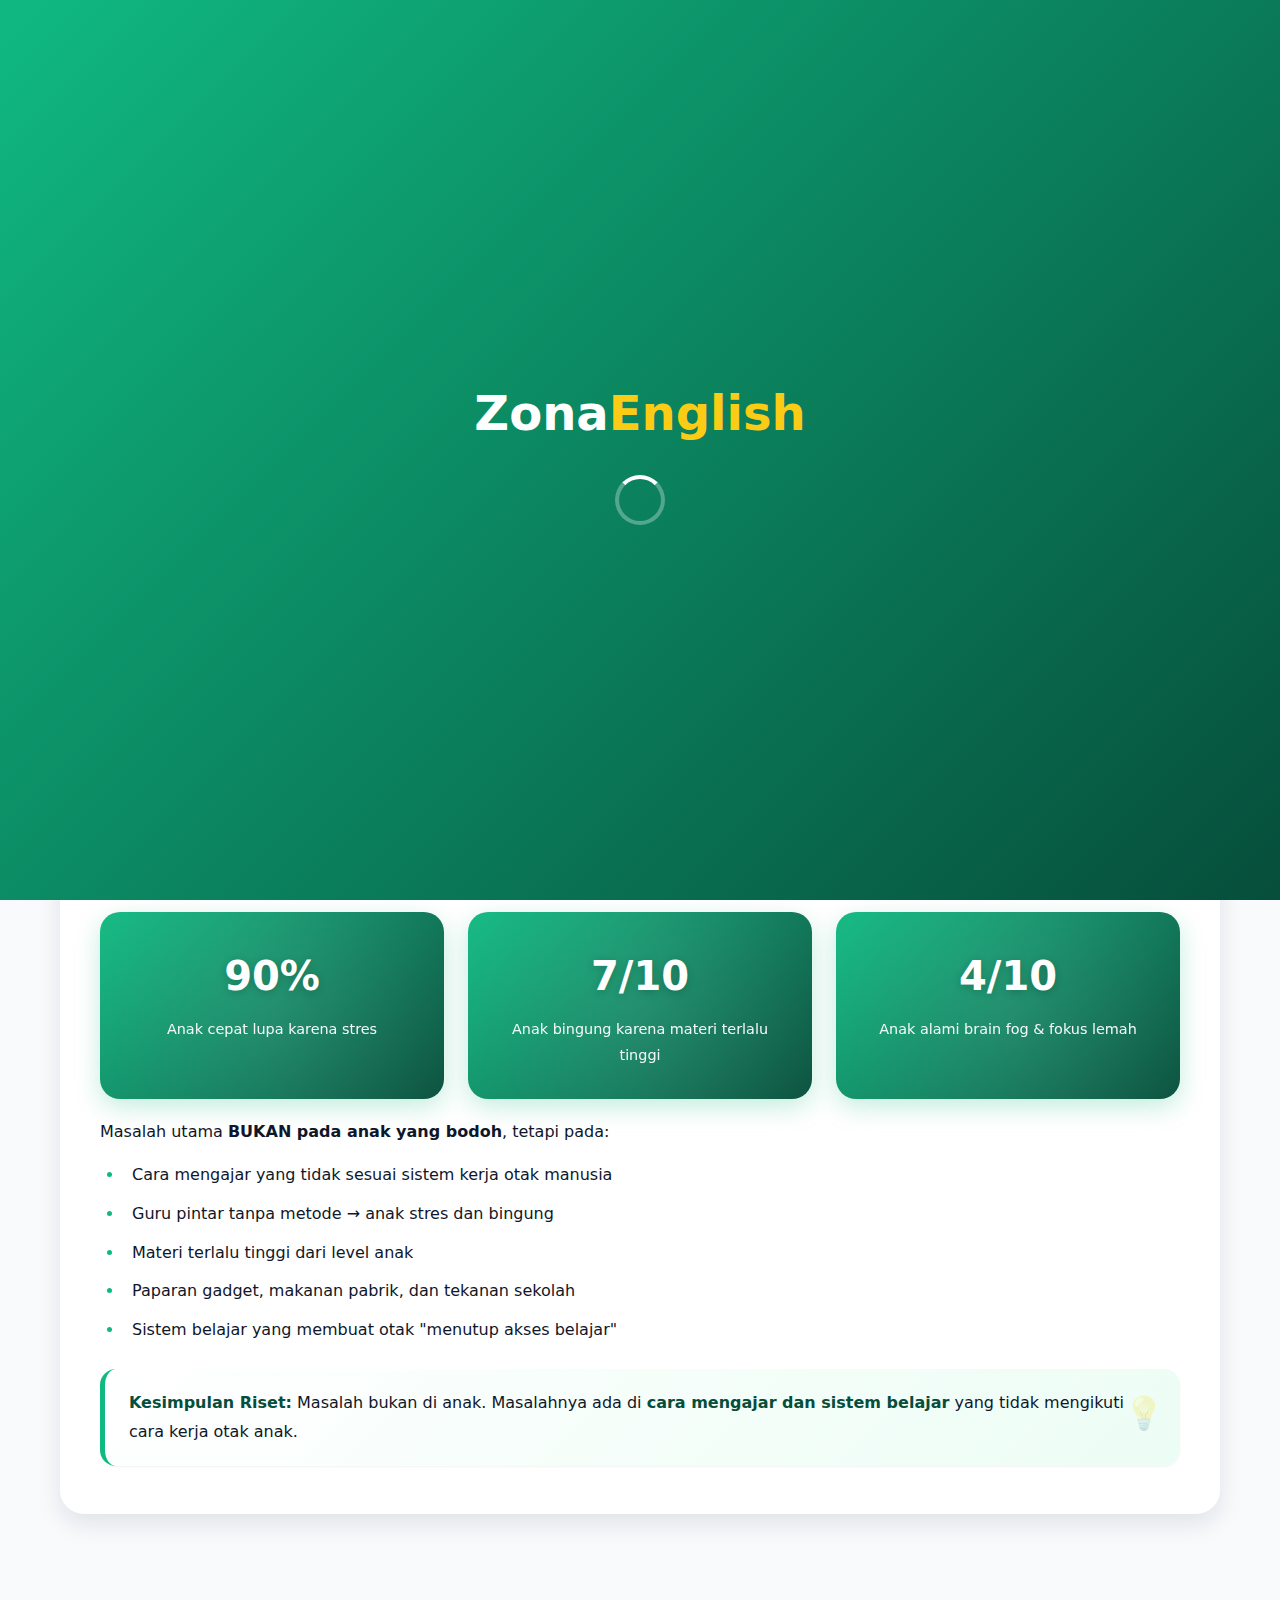
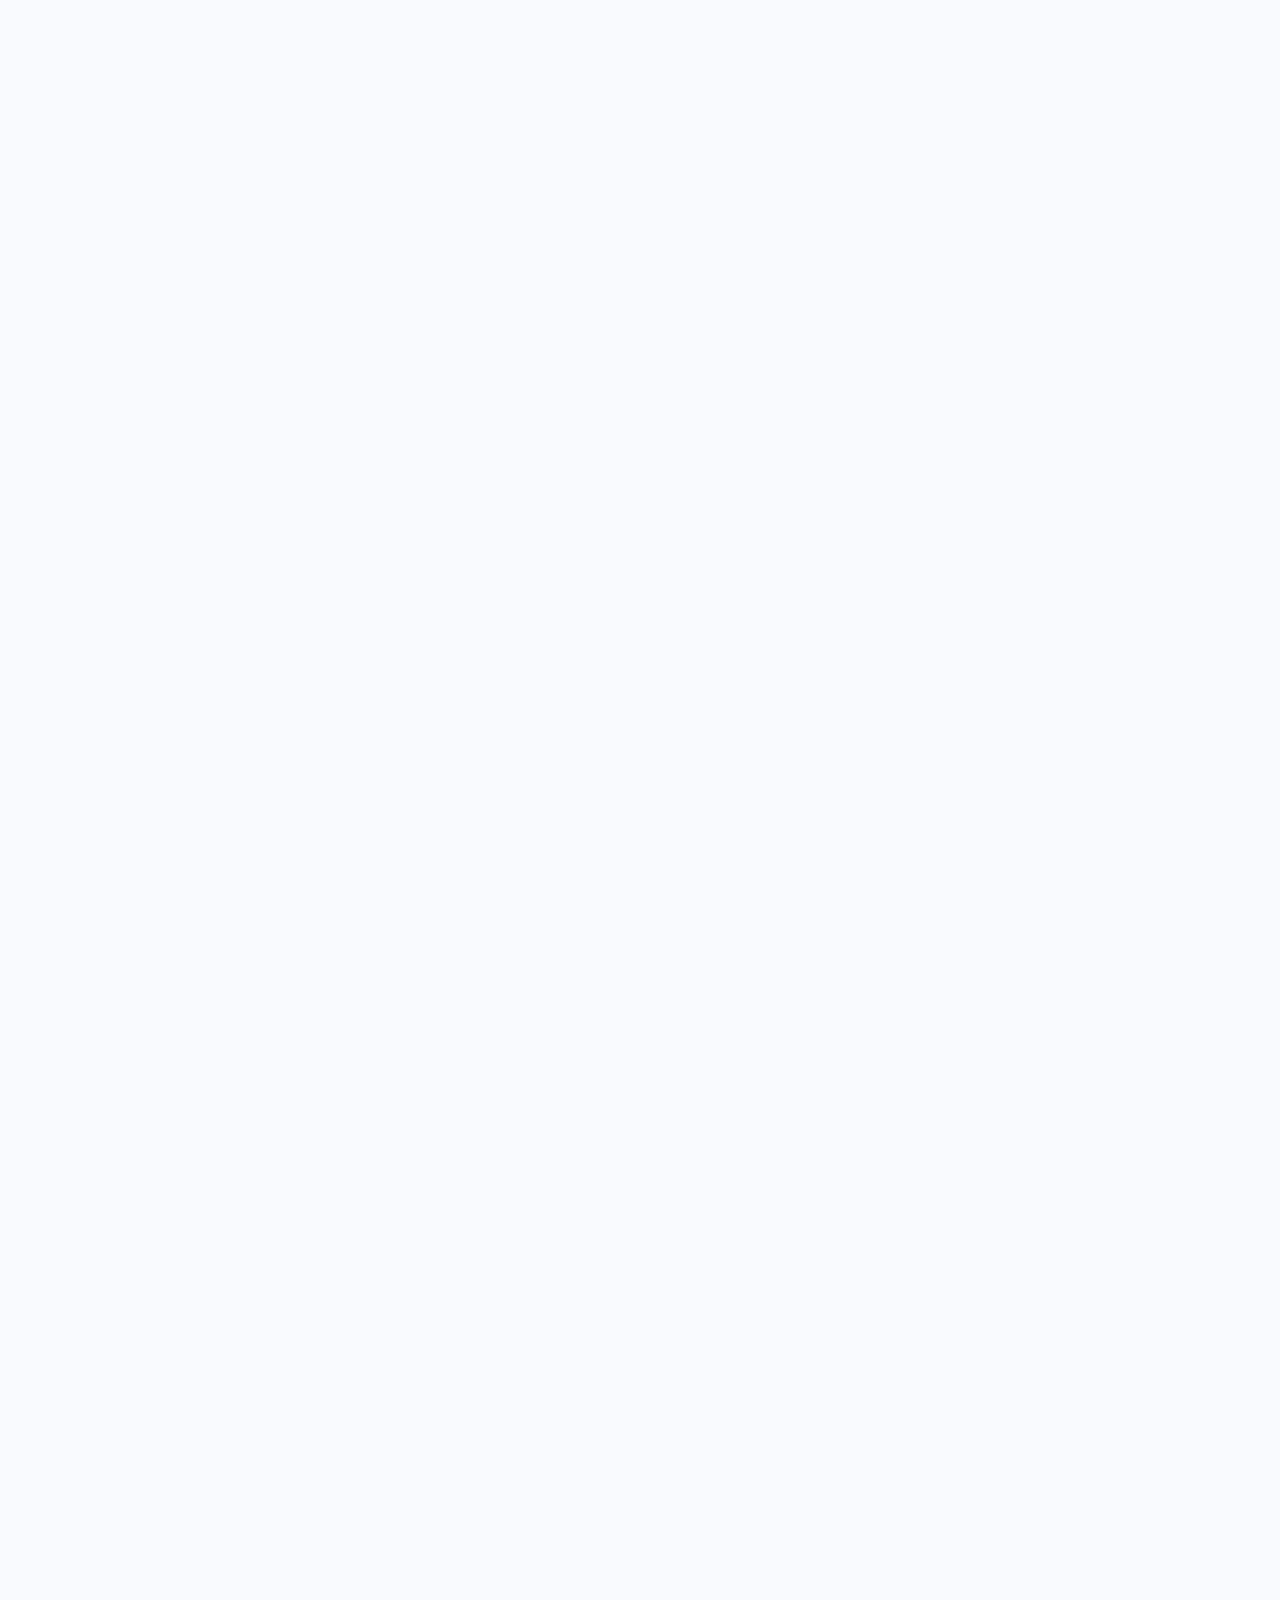
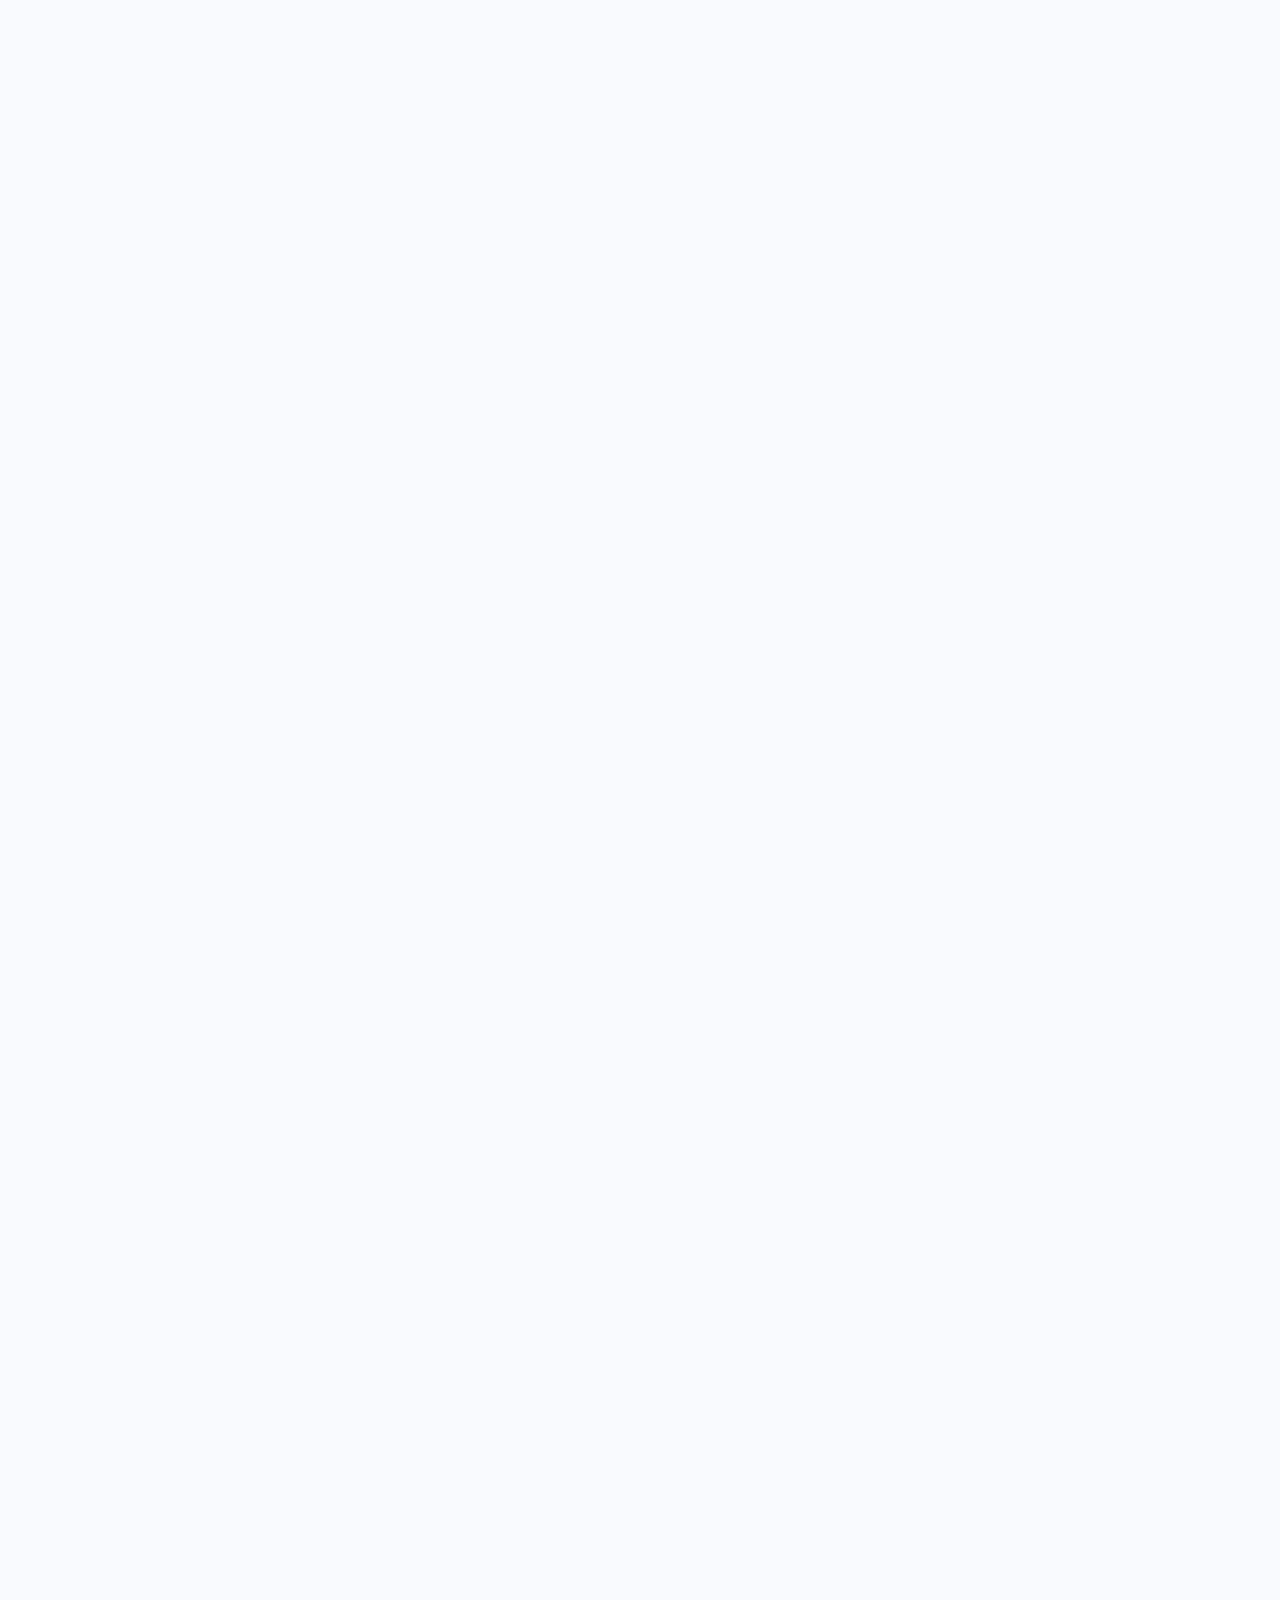
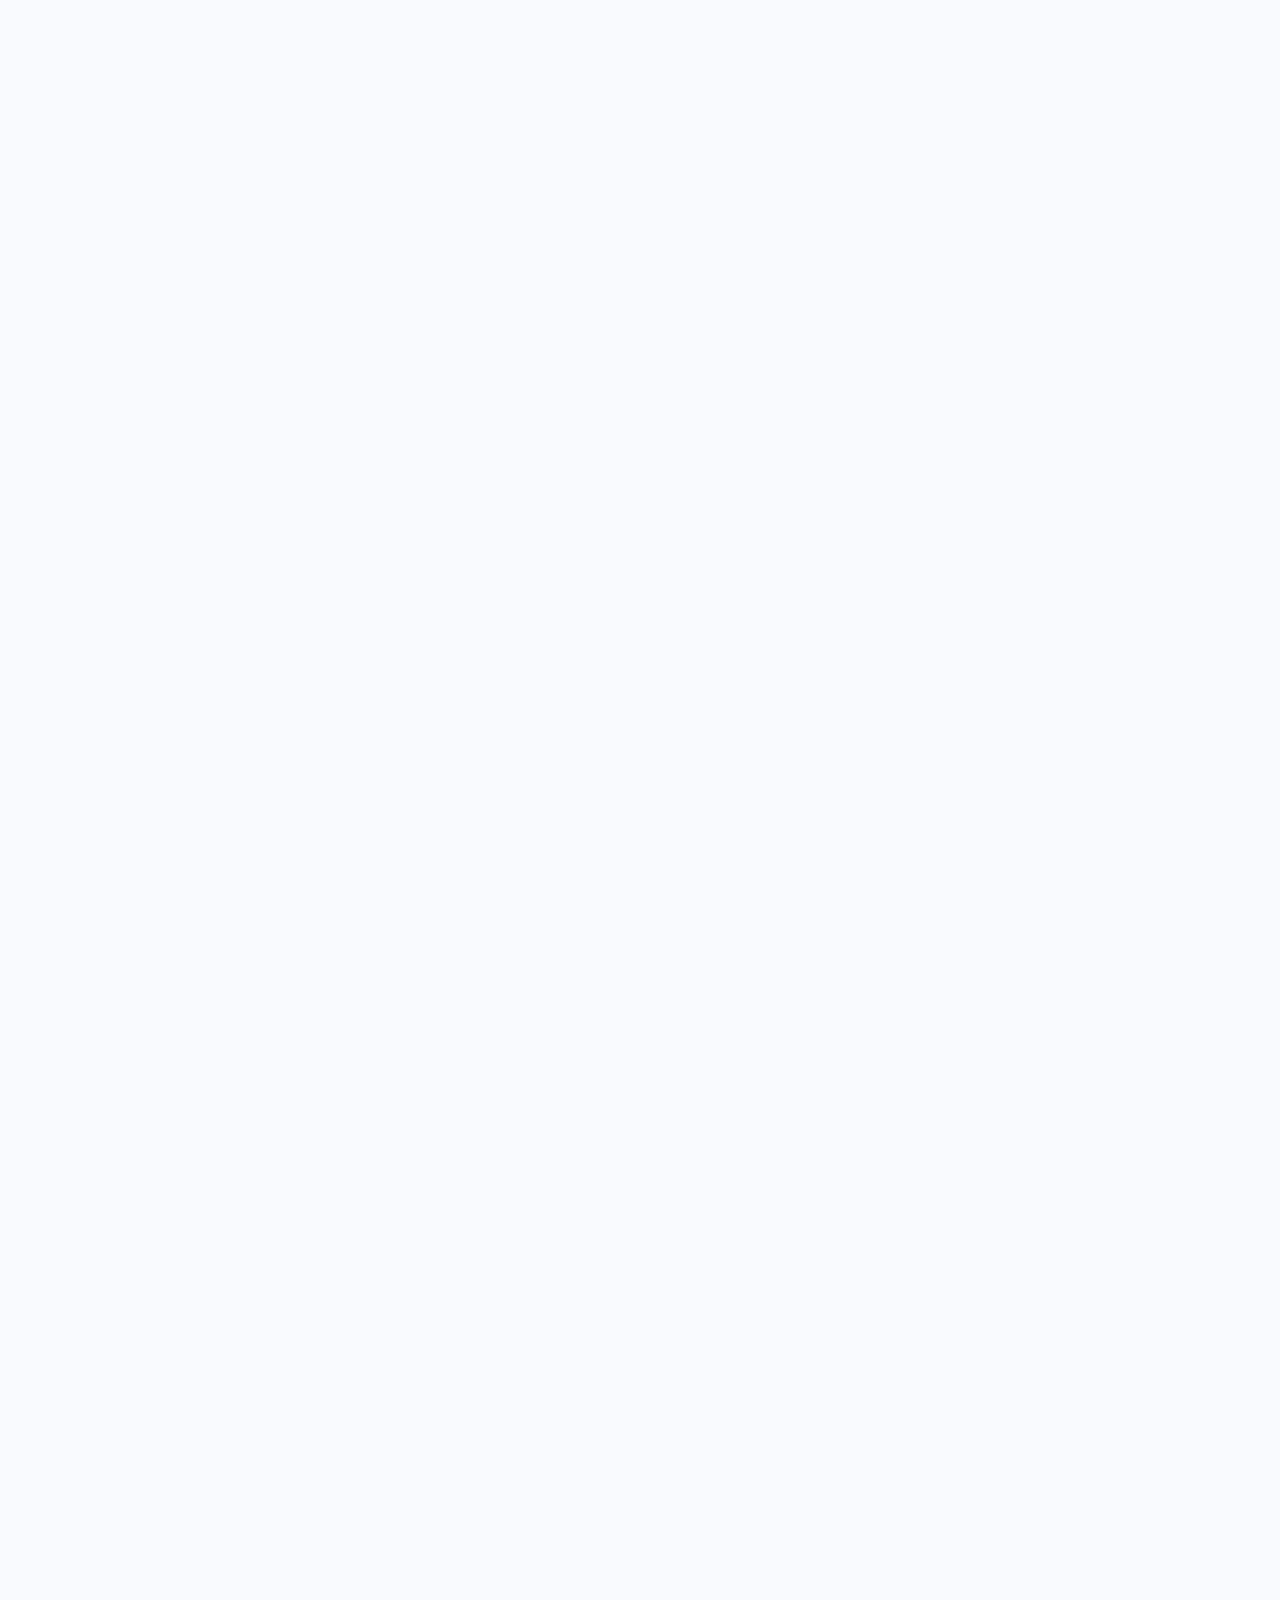
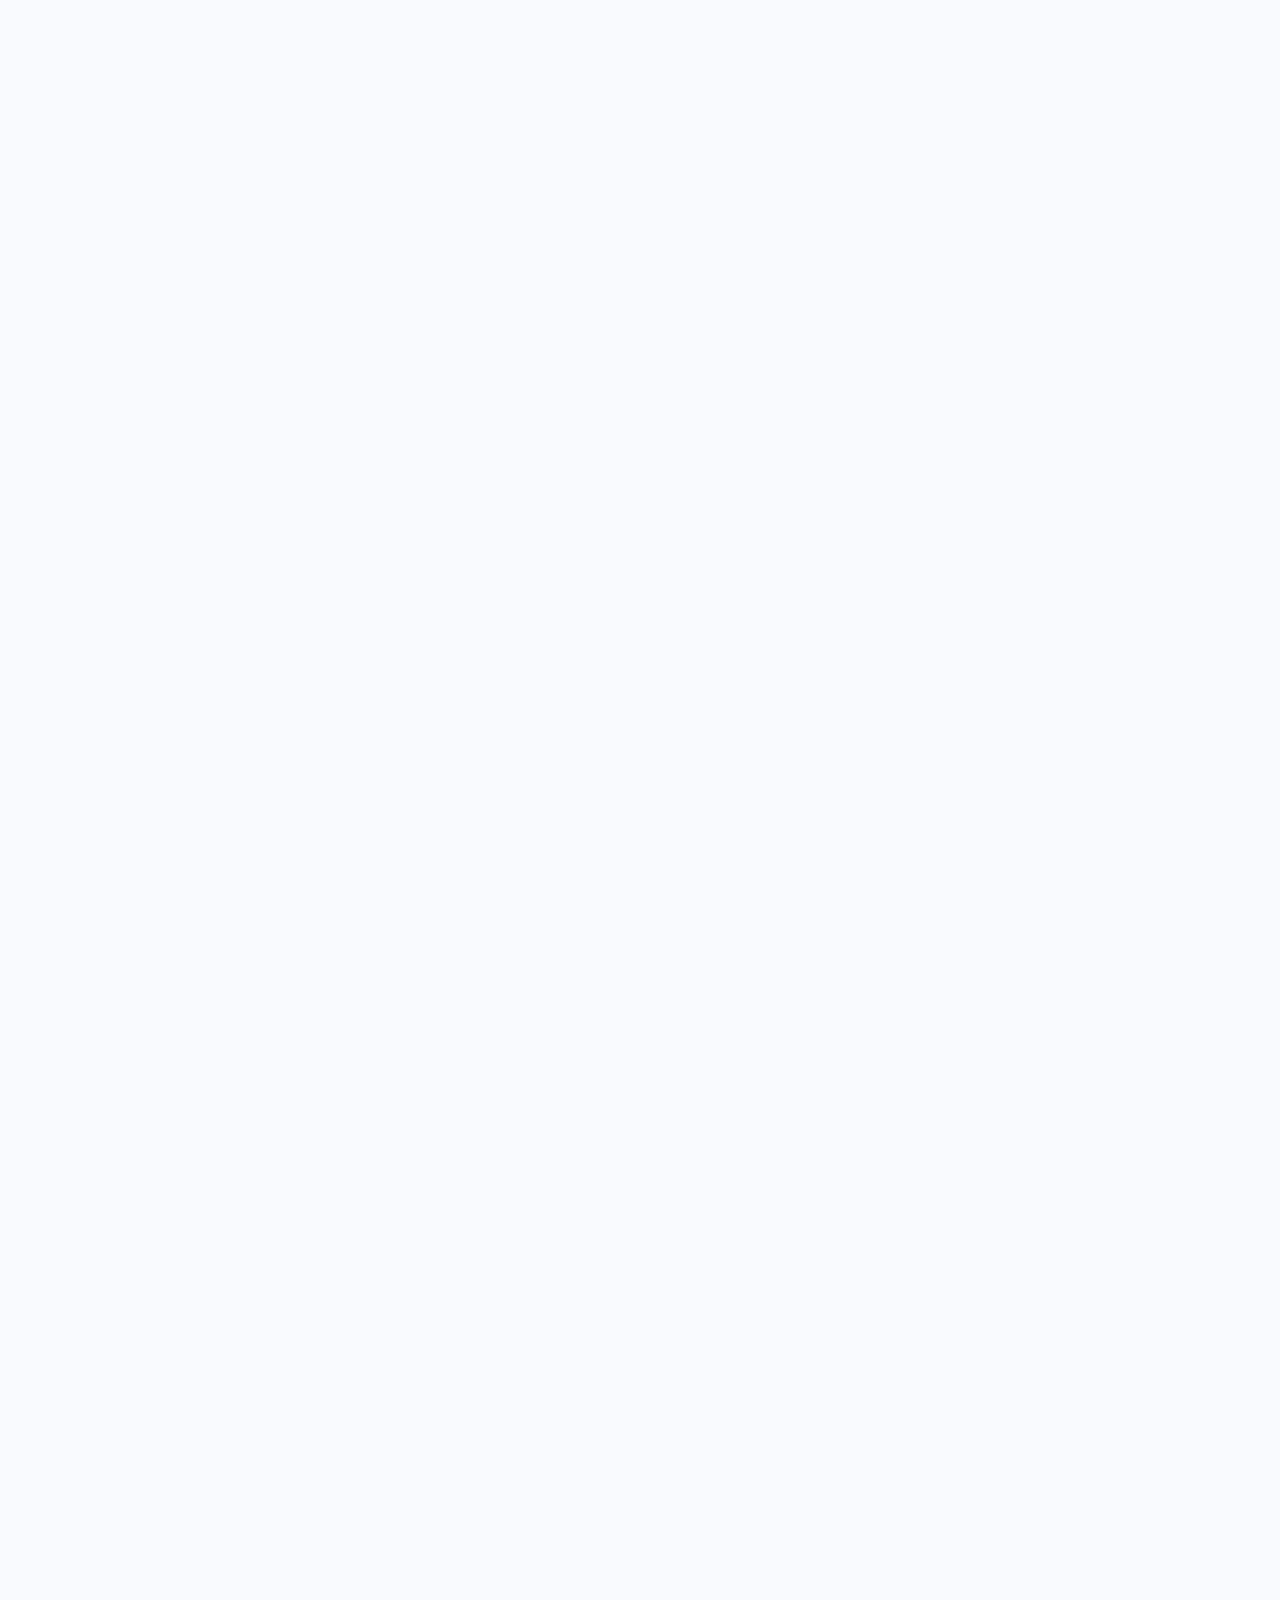
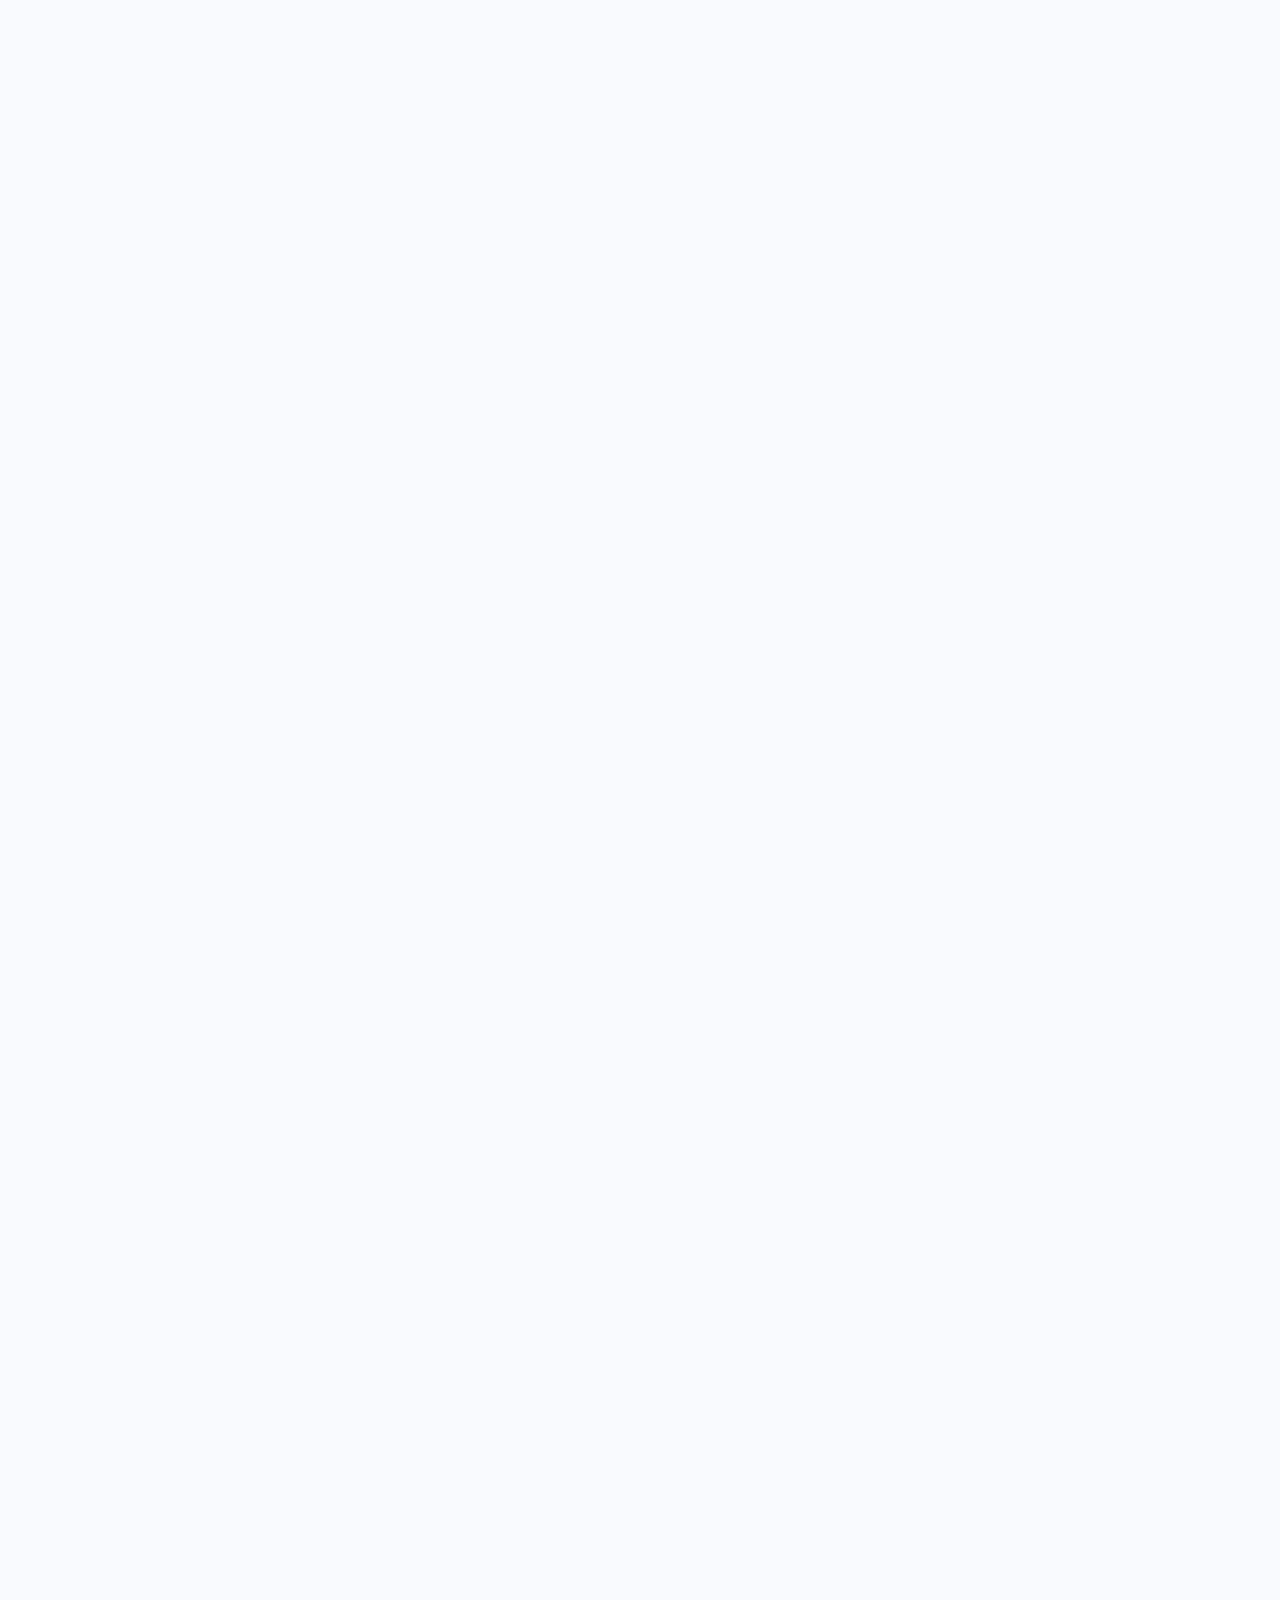
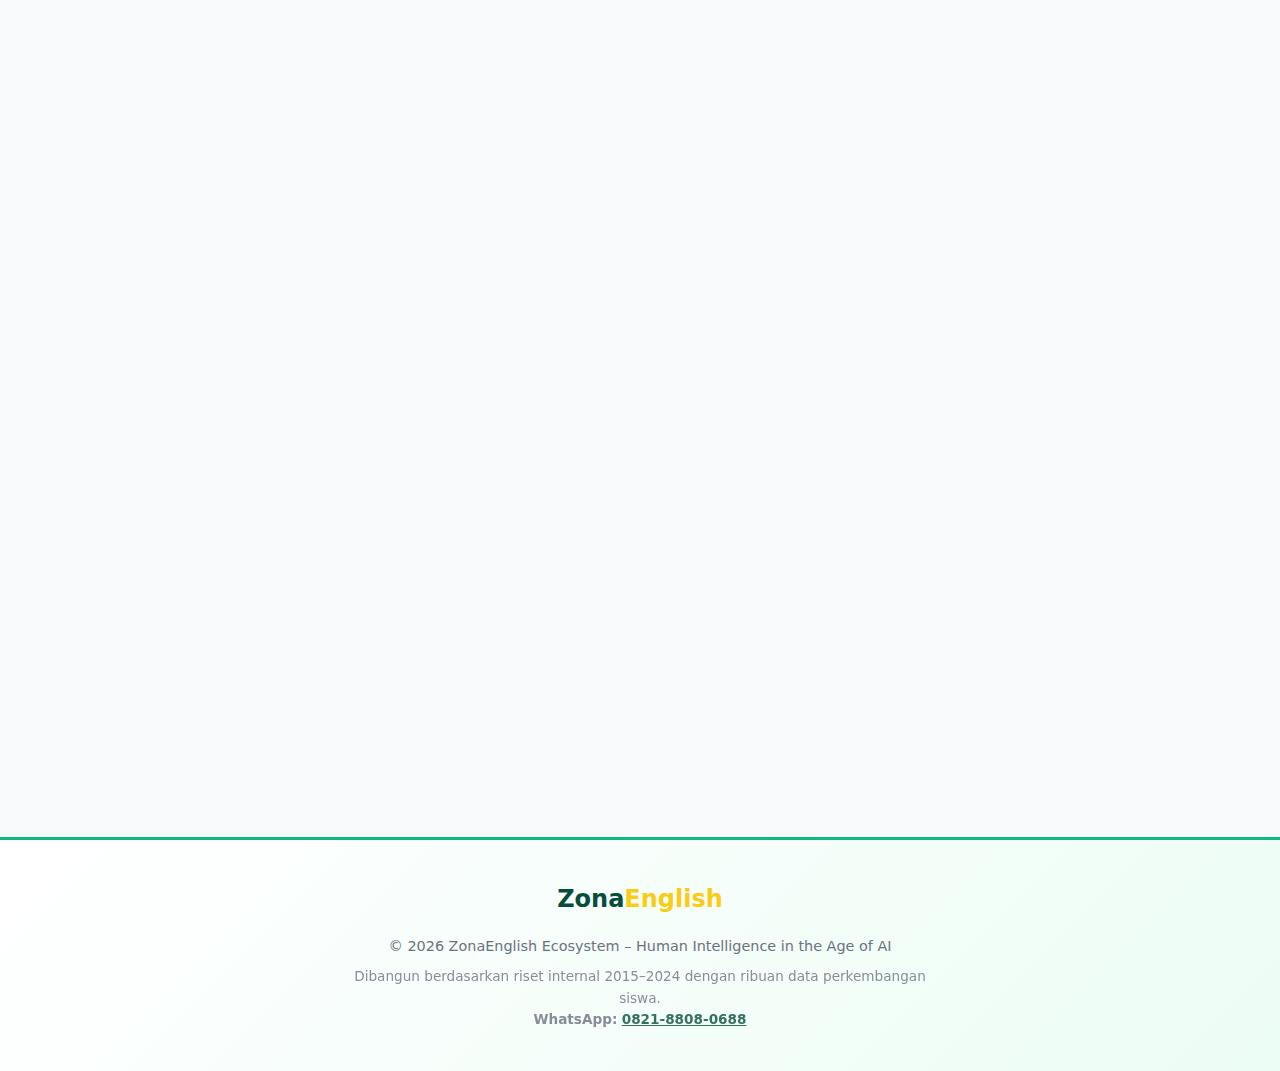
<file: zonaneglish-ultimate-landing-page.html>
<!DOCTYPE html>
<html lang="id">
  <head>
    <meta charset="UTF-8" />
    <title>ZonaEnglish – Ekosistem Kecerdasan Berbasis Riset 8 Tahun</title>
    <meta name="viewport" content="width=device-width, initial-scale=1" />
    <meta
      name="description"
      content="ZonaEnglish bukan hanya kursus bahasa Inggris. Kami adalah ekosistem ilmiah yang membangun Human Intelligence (HI) anak di era AI – berbasis riset 8 tahun dengan 95% retensi siswa hingga 18 bulan."
    />
    <style>
      :root {
        --green-dark: #064e3b;
        --green-main: #10b981;
        --green-soft: #ecfdf5;
        --gold: #facc15;
        --orange: #f97316;
        --bg: #f8fafc;
        --text-main: #0f172a;
        --text-light: #6b7280;
        --shadow-sm: 0 1px 2px rgba(0, 0, 0, 0.05);
        --shadow-md: 0 4px 6px rgba(0, 0, 0, 0.07);
        --shadow-lg: 0 10px 25px rgba(15, 23, 42, 0.1);
        --shadow-xl: 0 20px 40px rgba(15, 23, 42, 0.15);
      }
      * {
        box-sizing: border-box;
      }
      html {
        scroll-behavior: smooth;
      }
      body {
        margin: 0;
        font-family: system-ui, -apple-system, BlinkMacSystemFont, "Segoe UI",
          sans-serif;
        background: var(--bg);
        color: var(--text-main);
        line-height: 1.6;
        overflow-x: hidden;
      }
      h1,
      h2,
      h3,
      h4 {
        margin: 0 0 10px;
        color: var(--green-dark);
      }
      p {
        margin: 0 0 10px;
      }
      a {
        text-decoration: none;
      }

      /* SCROLL PROGRESS BAR */
      .scroll-progress {
        position: fixed;
        top: 0;
        left: 0;
        height: 4px;
        background: linear-gradient(90deg, var(--green-main), var(--gold));
        z-index: 10000;
        transition: width 0.1s ease;
        box-shadow: 0 2px 4px rgba(16, 185, 129, 0.3);
      }

      /* NAVBAR */
      .navbar {
        position: fixed;
        top: 4px;
        left: 0;
        right: 0;
        background: rgba(255, 255, 255, 0.95);
        backdrop-filter: blur(10px);
        box-shadow: var(--shadow-md);
        z-index: 1000;
        transition: all 0.3s ease;
      }
      .navbar.scrolled {
        box-shadow: var(--shadow-lg);
        background: rgba(255, 255, 255, 0.98);
      }
      .navbar-container {
        max-width: 1200px;
        margin: 0 auto;
        padding: 12px 20px;
        display: flex;
        justify-content: space-between;
        align-items: center;
      }
      .navbar-brand {
        font-size: 1.3rem;
        font-weight: 800;
        color: var(--green-dark);
        display: flex;
        align-items: center;
        gap: 8px;
      }
      .navbar-brand span {
        color: var(--gold);
      }
      .navbar-menu {
        display: flex;
        gap: 24px;
        align-items: center;
        list-style: none;
        margin: 0;
        padding: 0;
      }
      .navbar-menu a {
        color: var(--text-main);
        font-weight: 500;
        transition: color 0.3s ease;
        font-size: 0.9rem;
      }
      .navbar-menu a:hover {
        color: var(--green-main);
      }
      .navbar-cta {
        background: var(--green-main);
        color: white;
        padding: 8px 18px;
        border-radius: 999px;
        font-weight: 600;
        transition: all 0.3s ease;
        font-size: 0.85rem;
      }
      .navbar-cta:hover {
        background: var(--green-dark);
        transform: translateY(-2px);
        box-shadow: var(--shadow-md);
      }
      .mobile-menu-toggle {
        display: none;
        background: none;
        border: none;
        font-size: 1.5rem;
        cursor: pointer;
        color: var(--green-dark);
      }

      /* HERO SECTION */
      header.hero {
        background: linear-gradient(
          135deg,
          #059669 0%,
          #064e3b 50%,
          #022c22 100%
        );
        color: #ecfdf5;
        padding: 120px 20px 80px;
        text-align: center;
        position: relative;
        overflow: hidden;
      }
      .hero::before {
        content: "";
        position: absolute;
        top: 0;
        left: 0;
        right: 0;
        bottom: 0;
        background: url('data:image/svg+xml,<svg width="100" height="100" xmlns="http://www.w3.org/2000/svg"><circle cx="10" cy="10" r="1" fill="rgba(255,255,255,0.1)"/></svg>');
        opacity: 0.3;
        animation: float 20s infinite linear;
      }
      @keyframes float {
        0% {
          transform: translateY(0);
        }
        100% {
          transform: translateY(-100px);
        }
      }
      .hero-inner {
        max-width: 1000px;
        margin: 0 auto;
        position: relative;
        z-index: 1;
      }
      .hero h1 {
        font-size: 3rem;
        margin-bottom: 16px;
        color: #ffffff;
        font-weight: 900;
        line-height: 1.2;
        text-shadow: 0 2px 10px rgba(0, 0, 0, 0.2);
        animation: fadeInUp 0.8s ease-out;
      }
      @keyframes fadeInUp {
        from {
          opacity: 0;
          transform: translateY(30px);
        }
        to {
          opacity: 1;
          transform: translateY(0);
        }
      }
      .hero h2 {
        font-size: 1.4rem;
        font-weight: 400;
        opacity: 0.95;
        max-width: 720px;
        margin: 0 auto 16px;
        color: #d1fae5;
        animation: fadeInUp 0.8s ease-out 0.2s backwards;
      }
      .hero p {
        max-width: 760px;
        margin: 12px auto 0;
        font-size: 1.05rem;
        line-height: 1.8;
        color: rgba(255, 255, 255, 0.9);
        animation: fadeInUp 0.8s ease-out 0.3s backwards;
      }
      .badge-row {
        margin-top: 24px;
        display: flex;
        flex-wrap: wrap;
        gap: 10px;
        justify-content: center;
        animation: fadeInUp 0.8s ease-out 0.4s backwards;
      }
      .badge {
        background: rgba(250, 204, 21, 0.95);
        color: #022c22;
        padding: 8px 18px;
        border-radius: 999px;
        font-size: 0.75rem;
        font-weight: 700;
        text-transform: uppercase;
        letter-spacing: 0.05em;
        box-shadow: 0 4px 12px rgba(250, 204, 21, 0.3);
        backdrop-filter: blur(10px);
        transition: all 0.3s ease;
      }
      .badge:hover {
        transform: translateY(-2px);
        box-shadow: 0 6px 16px rgba(250, 204, 21, 0.4);
      }
      .cta-row {
        margin-top: 32px;
        display: flex;
        flex-wrap: wrap;
        gap: 16px;
        justify-content: center;
        animation: fadeInUp 0.8s ease-out 0.5s backwards;
      }
      .btn {
        padding: 14px 32px;
        border-radius: 999px;
        border: 2px solid transparent;
        font-weight: 700;
        cursor: pointer;
        font-size: 1rem;
        display: inline-block;
        transition: all 0.3s ease;
        position: relative;
        overflow: hidden;
      }
      .btn::before {
        content: "";
        position: absolute;
        top: 50%;
        left: 50%;
        width: 0;
        height: 0;
        border-radius: 50%;
        background: rgba(255, 255, 255, 0.3);
        transform: translate(-50%, -50%);
        transition: width 0.6s, height 0.6s;
      }
      .btn:hover::before {
        width: 300px;
        height: 300px;
      }
      .btn-primary {
        background: var(--gold);
        color: #022c22;
        box-shadow: 0 4px 14px rgba(250, 204, 21, 0.4);
      }
      .btn-primary:hover {
        background: #fbbf24;
        transform: translateY(-3px);
        box-shadow: 0 8px 20px rgba(250, 204, 21, 0.5);
      }
      .btn-secondary {
        background: transparent;
        color: #ecfdf5;
        border-color: rgba(255, 255, 255, 0.5);
        backdrop-filter: blur(10px);
      }
      .btn-secondary:hover {
        background: rgba(255, 255, 255, 0.15);
        border-color: rgba(255, 255, 255, 0.8);
        transform: translateY(-3px);
      }

      /* MAIN SECTIONS */
      main {
        max-width: 1200px;
        margin: 0 auto;
        padding: 60px 20px 80px;
      }
      section {
        margin-bottom: 80px;
        background: #ffffff;
        border-radius: 24px;
        padding: 48px 40px;
        box-shadow: var(--shadow-lg);
        transition: all 0.3s ease;
        opacity: 0;
        animation: fadeIn 0.6s ease-out forwards;
      }
      @keyframes fadeIn {
        to {
          opacity: 1;
        }
      }
      section:hover {
        box-shadow: var(--shadow-xl);
        transform: translateY(-2px);
      }
      section:nth-of-type(even) {
        background: linear-gradient(
          135deg,
          var(--green-soft) 0%,
          rgba(16, 185, 129, 0.05) 100%
        );
      }
      .section-header {
        margin-bottom: 20px;
        text-align: center;
      }
      .section-kicker {
        font-size: 0.75rem;
        text-transform: uppercase;
        letter-spacing: 0.15em;
        color: var(--green-main);
        margin-bottom: 8px;
        font-weight: 700;
        display: inline-block;
        background: rgba(16, 185, 129, 0.1);
        padding: 4px 12px;
        border-radius: 999px;
      }
      h2.section-title {
        font-size: 2rem;
        display: flex;
        align-items: center;
        justify-content: center;
        gap: 12px;
        line-height: 1.3;
        font-weight: 800;
      }
      h2.section-title span.icon {
        font-size: 2rem;
        filter: drop-shadow(0 2px 4px rgba(0, 0, 0, 0.1));
      }

      /* HIGHLIGHT BOXES */
      .highlight-box {
        background: linear-gradient(135deg, #ffffff 0%, var(--green-soft) 100%);
        border-radius: 16px;
        border-left: 5px solid var(--green-main);
        padding: 20px 24px;
        margin-top: 24px;
        font-size: 1rem;
        line-height: 1.8;
        box-shadow: var(--shadow-sm);
        position: relative;
        overflow: hidden;
      }
      .highlight-box::before {
        content: "💡";
        position: absolute;
        top: 16px;
        right: 16px;
        font-size: 2rem;
        opacity: 0.2;
      }
      .highlight-box strong {
        color: var(--green-dark);
        font-weight: 700;
      }

      /* STATS DISPLAY */
      .stats-row {
        display: grid;
        grid-template-columns: repeat(auto-fit, minmax(200px, 1fr));
        gap: 24px;
        margin-top: 32px;
      }
      .stat-card {
        background: linear-gradient(
          135deg,
          var(--green-main) 0%,
          var(--green-dark) 100%
        );
        color: white;
        padding: 32px 24px;
        border-radius: 20px;
        text-align: center;
        position: relative;
        overflow: hidden;
        box-shadow: 0 8px 24px rgba(16, 185, 129, 0.25);
        transition: all 0.3s ease;
      }
      .stat-card::before {
        content: "";
        position: absolute;
        top: -50%;
        right: -50%;
        width: 200%;
        height: 200%;
        background: radial-gradient(
          circle,
          rgba(255, 255, 255, 0.1) 0%,
          transparent 70%
        );
        animation: rotate 10s linear infinite;
      }
      @keyframes rotate {
        from {
          transform: rotate(0deg);
        }
        to {
          transform: rotate(360deg);
        }
      }
      .stat-card:hover {
        transform: translateY(-8px) scale(1.02);
        box-shadow: 0 12px 32px rgba(16, 185, 129, 0.35);
      }
      .stat-number {
        font-size: 2.5rem;
        font-weight: 900;
        display: block;
        margin-bottom: 8px;
        position: relative;
        z-index: 1;
        text-shadow: 0 2px 8px rgba(0, 0, 0, 0.2);
      }
      .stat-label {
        font-size: 0.9rem;
        opacity: 0.95;
        position: relative;
        z-index: 1;
        font-weight: 500;
      }

      /* GRID LAYOUT FOR FEATURES */
      .feature-grid {
        display: grid;
        grid-template-columns: repeat(auto-fit, minmax(300px, 1fr));
        gap: 28px;
        margin-top: 32px;
      }
      .feature-card {
        background: linear-gradient(135deg, #ffffff 0%, #f9fafb 100%);
        border-radius: 20px;
        padding: 28px;
        border: 2px solid transparent;
        transition: all 0.4s cubic-bezier(0.4, 0, 0.2, 1);
        position: relative;
        overflow: hidden;
      }
      .feature-card::before {
        content: "";
        position: absolute;
        top: 0;
        left: 0;
        right: 0;
        height: 4px;
        background: linear-gradient(90deg, var(--green-main), var(--gold));
        transform: scaleX(0);
        transform-origin: left;
        transition: transform 0.4s ease;
      }
      .feature-card:hover::before {
        transform: scaleX(1);
      }
      .feature-card:hover {
        transform: translateY(-8px);
        box-shadow: 0 16px 40px rgba(16, 185, 129, 0.15);
        border-color: var(--green-main);
      }
      .feature-card h3 {
        font-size: 1.2rem;
        margin-bottom: 12px;
        color: var(--green-dark);
        display: flex;
        align-items: center;
        gap: 12px;
        font-weight: 700;
      }
      .feature-card h3 span {
        font-size: 2rem;
        background: linear-gradient(135deg, var(--green-main), var(--gold));
        -webkit-background-clip: text;
        -webkit-text-fill-color: transparent;
        background-clip: text;
      }
      .feature-card p {
        font-size: 0.95rem;
        color: var(--text-light);
        line-height: 1.7;
      }

      /* NUMBERED LIST STYLE */
      .numbered-section {
        counter-reset: section-counter;
        margin-top: 32px;
      }
      .numbered-item {
        counter-increment: section-counter;
        margin-bottom: 32px;
        padding: 24px 24px 24px 80px;
        position: relative;
        background: linear-gradient(
          135deg,
          rgba(255, 255, 255, 0.8) 0%,
          rgba(16, 185, 129, 0.03) 100%
        );
        border-radius: 16px;
        border-left: 4px solid var(--green-main);
        transition: all 0.3s ease;
      }
      .numbered-item:hover {
        transform: translateX(8px);
        box-shadow: var(--shadow-md);
        border-left-color: var(--gold);
      }
      .numbered-item::before {
        content: counter(section-counter);
        position: absolute;
        left: 20px;
        top: 24px;
        background: linear-gradient(
          135deg,
          var(--green-main) 0%,
          var(--green-dark) 100%
        );
        color: white;
        width: 48px;
        height: 48px;
        border-radius: 50%;
        display: flex;
        align-items: center;
        justify-content: center;
        font-weight: 900;
        font-size: 1.3rem;
        box-shadow: 0 4px 12px rgba(16, 185, 129, 0.3);
        transition: all 0.3s ease;
      }
      .numbered-item:hover::before {
        transform: scale(1.1) rotate(360deg);
        background: linear-gradient(135deg, var(--gold) 0%, var(--orange) 100%);
      }
      .numbered-item h3 {
        margin-bottom: 12px;
        font-size: 1.3rem;
        font-weight: 700;
      }

      ul {
        padding-left: 24px;
        margin: 16px 0;
      }
      li {
        margin-bottom: 10px;
        line-height: 1.8;
        position: relative;
        padding-left: 8px;
      }
      li::marker {
        color: var(--green-main);
        font-weight: 900;
      }
      li strong {
        color: var(--green-dark);
        font-weight: 700;
      }

      /* UTILITY CLASSES */
      .text-center {
        text-align: center;
      }
      .mt-2 {
        margin-top: 16px;
      }
      .mt-3 {
        margin-top: 24px;
      }
      .mb-2 {
        margin-bottom: 16px;
      }
      .mb-3 {
        margin-bottom: 24px;
      }

      /* COMPARISON TABLE */
      .comparison-row {
        display: grid;
        grid-template-columns: 1fr auto 1fr;
        gap: 20px;
        align-items: center;
        margin: 16px 0;
        padding: 20px;
        background: linear-gradient(
          135deg,
          var(--green-soft) 0%,
          rgba(16, 185, 129, 0.08) 100%
        );
        border-radius: 16px;
        border: 2px solid transparent;
        transition: all 0.3s ease;
      }
      .comparison-row:hover {
        border-color: var(--green-main);
        transform: scale(1.02);
        box-shadow: var(--shadow-md);
      }
      .comparison-label {
        font-weight: 600;
        font-size: 1rem;
        color: var(--text-main);
      }
      .comparison-arrow {
        font-size: 2rem;
        color: var(--green-main);
        font-weight: 900;
        animation: pulse 2s infinite;
      }
      @keyframes pulse {
        0%,
        100% {
          transform: scale(1);
        }
        50% {
          transform: scale(1.2);
        }
      }
      .comparison-result {
        font-weight: 900;
        color: var(--green-dark);
        font-size: 1.2rem;
        background: linear-gradient(
          135deg,
          var(--green-main),
          var(--green-dark)
        );
        -webkit-background-clip: text;
        -webkit-text-fill-color: transparent;
        background-clip: text;
      }

      /* TWO COLUMN LAYOUT */
      .two-col {
        display: grid;
        grid-template-columns: minmax(0, 1.2fr) minmax(0, 1fr);
        gap: 32px;
        align-items: flex-start;
        margin-top: 24px;
      }
      .two-col > div {
        background: linear-gradient(
          135deg,
          rgba(255, 255, 255, 0.5) 0%,
          rgba(16, 185, 129, 0.03) 100%
        );
        padding: 24px;
        border-radius: 16px;
        border: 2px solid var(--green-soft);
        transition: all 0.3s ease;
      }
      .two-col > div:hover {
        border-color: var(--green-main);
        transform: translateY(-4px);
        box-shadow: var(--shadow-md);
      }

      /* FINAL CTA SECTION */
      .final-cta {
        text-align: center;
        background: linear-gradient(
          135deg,
          var(--green-main) 0%,
          var(--green-dark) 100%
        );
        color: white;
        padding: 60px 40px;
        border-radius: 24px;
        position: relative;
        overflow: hidden;
        box-shadow: 0 20px 60px rgba(16, 185, 129, 0.3);
      }
      .final-cta::before {
        content: "";
        position: absolute;
        top: -50%;
        right: -50%;
        width: 200%;
        height: 200%;
        background: radial-gradient(
          circle,
          rgba(255, 255, 255, 0.1) 0%,
          transparent 70%
        );
        animation: rotate 15s linear infinite;
      }
      .final-cta h2 {
        color: white;
        font-size: 2.5rem;
        margin-bottom: 16px;
        font-weight: 900;
        position: relative;
        z-index: 1;
        text-shadow: 0 2px 10px rgba(0, 0, 0, 0.2);
      }
      .final-cta p {
        font-size: 1.1rem;
        max-width: 720px;
        margin: 0 auto 32px;
        opacity: 0.95;
        position: relative;
        z-index: 1;
        line-height: 1.8;
      }
      .final-cta .btn-primary {
        background: white;
        color: var(--green-dark);
        box-shadow: 0 8px 24px rgba(255, 255, 255, 0.3);
      }
      .final-cta .btn-primary:hover {
        background: var(--gold);
        color: #022c22;
        transform: translateY(-4px);
        box-shadow: 0 12px 32px rgba(250, 204, 21, 0.5);
      }
      .final-cta .btn-secondary {
        border-color: white;
        color: white;
        backdrop-filter: blur(10px);
        background: rgba(255, 255, 255, 0.1);
      }
      .final-cta .btn-secondary:hover {
        background: rgba(255, 255, 255, 0.2);
        transform: translateY(-4px);
      }

      /* FOOTER */
      footer {
        text-align: center;
        padding: 40px 20px;
        font-size: 0.9rem;
        color: var(--text-light);
        background: linear-gradient(135deg, #ffffff 0%, var(--green-soft) 100%);
        border-top: 3px solid var(--green-main);
        margin-top: 60px;
      }
      footer a {
        color: var(--green-dark);
        text-decoration: underline;
        font-weight: 600;
        transition: color 0.3s ease;
      }
      footer a:hover {
        color: var(--green-main);
      }
      .footer-brand {
        font-size: 1.5rem;
        font-weight: 900;
        color: var(--green-dark);
        margin-bottom: 16px;
      }
      .footer-brand span {
        color: var(--gold);
      }

      /* TESTIMONIAL SECTION */
      .testimonial-grid {
        display: grid;
        grid-template-columns: repeat(auto-fit, minmax(320px, 1fr));
        gap: 28px;
        margin-top: 32px;
      }
      .testimonial-card {
        background: #ffffff;
        border-radius: 20px;
        padding: 32px;
        box-shadow: var(--shadow-md);
        position: relative;
        border: 2px solid var(--green-soft);
        transition: all 0.3s ease;
      }
      .testimonial-card:hover {
        transform: translateY(-4px);
        box-shadow: var(--shadow-xl);
        border-color: var(--green-main);
      }
      .testimonial-quote {
        font-size: 2.5rem;
        color: var(--green-main);
        opacity: 0.2;
        position: absolute;
        top: 20px;
        left: 24px;
        font-weight: 900;
      }
      .testimonial-text {
        font-style: italic;
        color: var(--text-main);
        margin-bottom: 20px;
        position: relative;
        z-index: 1;
        line-height: 1.7;
      }
      .testimonial-author {
        display: flex;
        align-items: center;
        gap: 12px;
        padding-top: 16px;
        border-top: 2px solid var(--green-soft);
      }
      .testimonial-avatar {
        width: 48px;
        height: 48px;
        border-radius: 50%;
        background: linear-gradient(135deg, var(--green-main), var(--gold));
        display: flex;
        align-items: center;
        justify-content: center;
        color: white;
        font-weight: 700;
        font-size: 1.2rem;
      }
      .testimonial-info h4 {
        margin: 0;
        font-size: 1rem;
        color: var(--green-dark);
      }
      .testimonial-info p {
        margin: 0;
        font-size: 0.85rem;
        color: var(--text-light);
      }

      /* FAQ SECTION */
      .faq-container {
        max-width: 800px;
        margin: 32px auto 0;
      }
      .faq-item {
        background: #ffffff;
        border-radius: 16px;
        margin-bottom: 16px;
        overflow: hidden;
        border: 2px solid var(--green-soft);
        transition: all 0.3s ease;
      }
      .faq-item:hover {
        border-color: var(--green-main);
      }
      .faq-question {
        width: 100%;
        padding: 20px 24px;
        background: none;
        border: none;
        text-align: left;
        font-size: 1.05rem;
        font-weight: 700;
        color: var(--green-dark);
        cursor: pointer;
        display: flex;
        justify-content: space-between;
        align-items: center;
        gap: 16px;
        transition: all 0.3s ease;
      }
      .faq-question:hover {
        background: var(--green-soft);
      }
      .faq-icon {
        font-size: 1.2rem;
        color: var(--green-main);
        transition: transform 0.3s ease;
        flex-shrink: 0;
      }
      .faq-item.active .faq-icon {
        transform: rotate(180deg);
      }
      .faq-answer {
        max-height: 0;
        overflow: hidden;
        transition: max-height 0.3s ease, padding 0.3s ease;
        padding: 0 24px;
      }
      .faq-item.active .faq-answer {
        max-height: 500px;
        padding: 0 24px 20px;
      }
      .faq-answer p {
        color: var(--text-light);
        line-height: 1.7;
      }

      /* VIDEO/IMAGE PLACEHOLDER */
      .media-container {
        margin: 32px 0;
        border-radius: 24px;
        overflow: hidden;
        box-shadow: var(--shadow-xl);
        aspect-ratio: 16/9;
        background: linear-gradient(
          135deg,
          var(--green-soft) 0%,
          rgba(16, 185, 129, 0.1) 100%
        );
        display: flex;
        align-items: center;
        justify-content: center;
        position: relative;
      }
      .media-placeholder {
        text-align: center;
        padding: 40px;
      }
      .media-placeholder-icon {
        font-size: 4rem;
        color: var(--green-main);
        margin-bottom: 16px;
      }
      .media-placeholder-text {
        font-size: 1.1rem;
        color: var(--text-light);
        font-weight: 600;
      }

      /* FLOATING WHATSAPP BUTTON */
      .whatsapp-float {
        position: fixed;
        bottom: 24px;
        right: 24px;
        width: 60px;
        height: 60px;
        background: #25d366;
        border-radius: 50%;
        display: flex;
        align-items: center;
        justify-content: center;
        box-shadow: 0 4px 12px rgba(37, 211, 102, 0.4);
        cursor: pointer;
        z-index: 999;
        transition: all 0.3s ease;
        text-decoration: none;
      }
      .whatsapp-float:hover {
        transform: scale(1.1) rotate(5deg);
        box-shadow: 0 6px 20px rgba(37, 211, 102, 0.6);
      }
      .whatsapp-float svg {
        width: 32px;
        height: 32px;
        fill: white;
      }

      /* RESPONSIVE */
      @media (max-width: 1024px) {
        main {
          max-width: 100%;
          padding: 50px 24px;
        }
        section {
          padding: 40px 28px;
        }
      }

      @media (max-width: 768px) {
        .navbar-menu {
          position: absolute;
          top: 100%;
          left: 0;
          right: 0;
          background: white;
          flex-direction: column;
          padding: 20px;
          box-shadow: var(--shadow-lg);
          display: none;
        }
        .navbar-menu.active {
          display: flex;
        }
        .mobile-menu-toggle {
          display: block;
        }
        .hero {
          padding: 100px 20px 60px;
        }
        .hero h1 {
          font-size: 2rem;
          line-height: 1.3;
        }
        .hero h2 {
          font-size: 1.05rem;
        }
        .hero p {
          font-size: 0.95rem;
        }
        .badge-row {
          gap: 8px;
        }
        .badge {
          font-size: 0.7rem;
          padding: 6px 12px;
        }
        .cta-row {
          flex-direction: column;
          gap: 12px;
        }
        .btn {
          width: 100%;
          text-align: center;
        }
        main {
          padding: 40px 16px;
        }
        section {
          padding: 28px 20px;
          margin-bottom: 40px;
        }
        .section-header {
          text-align: center;
        }
        h2.section-title {
          font-size: 1.5rem;
          flex-direction: row;
          flex-wrap: wrap;
          justify-content: center;
        }
        h2.section-title span.icon {
          font-size: 1.5rem;
        }
        .two-col {
          grid-template-columns: 1fr;
          gap: 20px;
        }
        .numbered-item {
          padding: 20px 20px 20px 70px;
        }
        .numbered-item::before {
          width: 40px;
          height: 40px;
          font-size: 1.1rem;
          left: 16px;
        }
        .stats-row {
          grid-template-columns: 1fr;
          gap: 16px;
        }
        .stat-card {
          padding: 24px 20px;
        }
        .feature-grid {
          grid-template-columns: 1fr;
          gap: 20px;
        }
        .testimonial-grid {
          grid-template-columns: 1fr;
          gap: 20px;
        }
        .comparison-row {
          grid-template-columns: 1fr;
          text-align: center;
          gap: 12px;
          padding: 16px;
        }
        .comparison-arrow {
          transform: rotate(90deg);
        }
        .final-cta {
          padding: 40px 24px;
        }
        .final-cta h2 {
          font-size: 1.8rem;
        }
        .whatsapp-float {
          width: 56px;
          height: 56px;
          bottom: 20px;
          right: 20px;
        }
        .whatsapp-float svg {
          width: 28px;
          height: 28px;
        }
      }

      @media (max-width: 480px) {
        .hero h1 {
          font-size: 1.7rem;
        }
        .hero h2 {
          font-size: 1rem;
        }
        .section-header {
          margin-bottom: 16px;
        }
        h2.section-title {
          font-size: 1.3rem;
        }
        .numbered-item {
          padding-left: 16px;
          padding-top: 60px;
        }
        .numbered-item::before {
          left: 50%;
          transform: translateX(-50%);
          top: 12px;
        }
        .final-cta h2 {
          font-size: 1.5rem;
        }
      }
    </style>
    <style id="loading-styles">
      #loading-screen {
        position: fixed;
        top: 0;
        left: 0;
        width: 100%;
        height: 100%;
        background: linear-gradient(
          135deg,
          var(--green-main) 0%,
          var(--green-dark) 100%
        );
        display: flex;
        flex-direction: column;
        align-items: center;
        justify-content: center;
        z-index: 9999;
        transition: opacity 0.5s ease, visibility 0.5s ease;
      }
      #loading-screen.hidden {
        opacity: 0;
        visibility: hidden;
      }
      .loading-logo {
        font-size: 3rem;
        font-weight: 900;
        color: white;
        margin-bottom: 24px;
        animation: fadeInUp 0.6s ease;
      }
      .loading-logo span {
        color: var(--gold);
      }
      .loading-spinner {
        width: 50px;
        height: 50px;
        border: 4px solid rgba(255, 255, 255, 0.3);
        border-top-color: white;
        border-radius: 50%;
        animation: spin 1s linear infinite;
      }
      @keyframes spin {
        to {
          transform: rotate(360deg);
        }
      }
    </style>
  </head>
  <body>
    <!-- LOADING SCREEN -->
    <div id="loading-screen">
      <div class="loading-logo">Zona<span>English</span></div>
      <div class="loading-spinner"></div>
    </div>
    <!-- SCROLL PROGRESS BAR -->
    <div class="scroll-progress" id="scroll-progress"></div>

    <!-- NAVBAR -->
    <nav class="navbar" id="navbar">
      <div class="navbar-container">
        <a href="#" class="navbar-brand">Zona<span>English</span></a>
        <ul class="navbar-menu">
          <li><a href="#masalah">Masalah</a></li>
          <li><a href="#riset">Riset</a></li>
          <li><a href="#ekosistem">Ekosistem</a></li>
          <li><a href="#hasil">Hasil</a></li>
          <li><a href="#testimoni">Testimoni</a></li>
          <li><a href="#faq">FAQ</a></li>
          <li><a href="#daftar" class="navbar-cta">Daftar Sekarang</a></li>
        </ul>
        <button class="mobile-menu-toggle" id="mobile-menu-toggle">☰</button>
      </div>
    </nav>

    <header class="hero">
      <div class="hero-inner">
        <h1>ZonaEnglish – Bukan Hanya Kursus Bahasa Inggris</h1>
        <h2>Ekosistem Ilmiah Pembentuk Human Intelligence (HI) di Era AI</h2>

        <div class="badge-row">
          <span class="badge">Riset 8 Tahun (2015–2024)</span>
          <span class="badge">Ribuan Data Siswa</span>
          <span class="badge">95% Retensi 18 Bulan</span>
          <span class="badge">Berbasis Neuroscience</span>
        </div>

        <p>
          Di era AI, anak tidak cukup hanya bisa bahasa Inggris. Mereka butuh
          <strong>Human Intelligence (HI)</strong>: fokus tajam, daya ingat
          kuat, mental tenang, dan cara berpikir yang benar. ZonaEnglish adalah
          ekosistem ilmiah yang dirancang untuk membangun kecerdasan sejati anak
          Anda.
        </p>

        <div class="cta-row">
          <a href="#daftar" class="btn btn-primary">Daftarkan Anak Anda</a>
          <a href="#masalah" class="btn btn-secondary">Pelajari Lebih Lanjut</a>
        </div>
      </div>
    </header>

    <main>
      <!-- MASALAH UTAMA -->
      <section id="masalah">
        <div class="section-header">
          <div class="section-kicker">Masalah Utama</div>
          <h2 class="section-title">
            <span class="icon">❗</span>Kenapa Banyak Anak Sulit Paham dan Cepat
            Lupa?
          </h2>
        </div>

        <p>
          Berdasarkan riset ZonaEnglish selama 8 tahun dengan ribuan data siswa,
          kami menemukan fakta mengejutkan:
        </p>

        <div class="stats-row">
          <div class="stat-card">
            <span class="stat-number">90%</span>
            <span class="stat-label">Anak cepat lupa karena stres</span>
          </div>
          <div class="stat-card">
            <span class="stat-number">7/10</span>
            <span class="stat-label"
              >Anak bingung karena materi terlalu tinggi</span
            >
          </div>
          <div class="stat-card">
            <span class="stat-number">4/10</span>
            <span class="stat-label">Anak alami brain fog & fokus lemah</span>
          </div>
        </div>

        <p style="margin-top: 20px">
          Masalah utama <strong>BUKAN pada anak yang bodoh</strong>, tetapi
          pada:
        </p>
        <ul>
          <li>Cara mengajar yang tidak sesuai sistem kerja otak manusia</li>
          <li>Guru pintar tanpa metode → anak stres dan bingung</li>
          <li>Materi terlalu tinggi dari level anak</li>
          <li>Paparan gadget, makanan pabrik, dan tekanan sekolah</li>
          <li>Sistem belajar yang membuat otak "menutup akses belajar"</li>
        </ul>

        <div class="highlight-box">
          <strong>Kesimpulan Riset:</strong> Masalah bukan di anak. Masalahnya
          ada di <strong>cara mengajar dan sistem belajar</strong> yang tidak
          mengikuti cara kerja otak anak.
        </div>
      </section>

      <!-- DATA RISET 10 -> 27 -> 95 -->
      <section id="riset">
        <div class="section-header">
          <div class="section-kicker">Riset 8 Tahun</div>
          <h2 class="section-title">
            <span class="icon">📊</span>10% → 27% → 95% – Angka yang Mengubah
            Segalanya
          </h2>
        </div>

        <p>
          Selama 8 tahun, ZonaEnglish melakukan eksperimen besar untuk menemukan
          <strong>apa yang benar-benar membuat anak berhasil belajar</strong>.
          Hasilnya mengejutkan:
        </p>

        <div class="comparison-row">
          <div class="comparison-label">Tahap 1: Hanya Guru Fluent B2–C1</div>
          <div class="comparison-arrow">→</div>
          <div class="comparison-result">10% siswa bertahan 3 bulan</div>
        </div>

        <div class="comparison-row">
          <div class="comparison-label">
            Tahap 2: Guru Fluent + Kurikulum Internasional
          </div>
          <div class="comparison-arrow">→</div>
          <div class="comparison-result">27% siswa bertahan 3 bulan</div>
        </div>

        <div class="comparison-row">
          <div class="comparison-label">
            Tahap 3: Metode NBSN + Sistem Lengkap
          </div>
          <div class="comparison-arrow">→</div>
          <div class="comparison-result">95% siswa bertahan 18 bulan!</div>
        </div>

        <div class="highlight-box">
          <strong
            >Dari 200 siswa yang mengikuti sistem lengkap ZonaEnglish:</strong
          ><br />
          ✓ 190 siswa (95%) bertahan hingga 18 bulan<br />
          ✓ Kemampuan naik 3–7x lebih cepat<br />
          ✓ Siswa senang, rileks, dan mencintai belajar<br /><br />
          <strong>Ini bukan teori. Ini data nyata yang terukur.</strong>
        </div>
      </section>

      <!-- 7 PILAR EKOSISTEM -->
      <section id="ekosistem">
        <div class="section-header">
          <div class="section-kicker">Ekosistem Lengkap</div>
          <h2 class="section-title">
            <span class="icon">🏗️</span>7 Pilar Ekosistem ZonaEnglish
          </h2>
        </div>

        <p>
          ZonaEnglish bukan kursus biasa. Kami adalah
          <strong>ekosistem ilmiah lengkap</strong> yang dirancang berdasarkan
          cara kerja otak manusia:
        </p>

        <div class="numbered-section">
          <div class="numbered-item">
            <h3>Teacher Fluency B2–C1 (Kontribusi 10%)</h3>
            <p>
              Guru fluent saja tidak cukup. Dari 100 siswa, hanya
              <strong>10%</strong> yang bertahan bila hanya mengandalkan guru
              pintar tanpa metode. Siswa berhenti karena stres, takut, malu, dan
              bingung. Guru tanpa metode cenderung jadi penguji, bukan
              pembimbing.
            </p>
            <p>
              <strong>Kesimpulan:</strong> skill guru penting, tetapi hanya
              memberi sekitar <strong>10% kontribusi</strong> terhadap hasil
              belajar.
            </p>
          </div>

          <div class="numbered-item">
            <h3>
              Kurikulum Internasional Adaptasi Muslim Indonesia (Kontribusi 15%)
            </h3>
            <p>
              ±80% materi internasional tidak cocok dengan budaya dan nilai
              Muslim Indonesia → kami saring habis-habisan. Level disesuaikan
              agar anak dengan IQ rata-rata Indonesia dapat naik menuju standar
              negara maju. Visual, video, dan Smart TV terbukti meningkatkan
              minat dan fokus.
            </p>
            <p>
              <strong>Data:</strong> Dari 100 siswa dengan guru fluent +
              kurikulum bagus, hanya <strong>27 siswa (27%)</strong> yang
              bertahan hingga bulan ke-3.
            </p>
            <p>
              <strong>Kesimpulan:</strong> materi bagus menaikkan kontribusi
              menjadi sekitar <strong>15%</strong>, tetapi masih belum cukup
              tanpa cara mengajar yang sesuai sistem otak anak.
            </p>
          </div>

          <div class="numbered-item">
            <h3>
              Metode Mengajar NBSN (Kontribusi 60%!) – <em>GAME CHANGER</em>
            </h3>
            <p><strong>Neuron – Biomolecule – Sensoric – Nature</strong></p>
            <p>
              NBSN adalah metode mengajar revolusioner yang dirumuskan setelah 8
              tahun penelitian untuk mengatasi masalah inti:
            </p>
            <ul>
              <li>Menurunkan stres saat belajar → otak buka akses belajar</li>
              <li>Menghilangkan tekanan & ketakutan → memori bertahan lama</li>
              <li>
                Menyesuaikan materi dengan level otak anak → tidak bingung
              </li>
              <li>Memperbaiki emosi → daya tangkap meningkat</li>
              <li>Melibatkan panca indera → informasi masuk lebih cepat</li>
            </ul>
            <p><strong>Data 200 siswa:</strong></p>
            <ul>
              <li>
                <strong>190 siswa (95%)</strong> bertahan hingga 18 bulan.
              </li>
              <li>Peningkatan kemampuan 3–7x lebih cepat.</li>
              <li>Siswa senang, rileks, dan mencintai belajar.</li>
            </ul>
            <p>
              Metode NBSN menjadi <strong>faktor terbesar</strong> keberhasilan
              ZonaEnglish.
            </p>
          </div>

          <div class="numbered-item">
            <h3>Sistem Kelas & Pendampingan</h3>
            <p>
              <strong>3 Pendamping:</strong> Master Teacher, Co-Teacher, dan
              Advisor (monitoring perkembangan & mental siswa).
            </p>
            <p><strong>5 Model Kelas:</strong></p>
            <ul>
              <li><strong>Main Class</strong> – pembelajaran inti</li>
              <li><strong>Extra Class</strong> – vocabulary & grammar</li>
              <li><strong>Language Lab</strong> – speaking & pronunciation</li>
              <li>
                <strong>Project Class</strong> – kreativitas & percaya diri
              </li>
              <li>
                <strong>Online Class</strong> – mengisi kelemahan personal
              </li>
            </ul>
            <p>
              Sistem ini memastikan
              <strong>tidak ada anak yang tertinggal</strong>, bahkan yang
              paling lemah sekalipun.
            </p>
          </div>

          <div class="numbered-item">
            <h3>Aplikasi ZonaEnglish</h3>
            <p>
              Aplikasi dibuat untuk mengatasi cepat lupa, tidak rutin berlatih,
              dan ketidaktahuan apa yang harus diperbaiki:
            </p>
            <ul>
              <li>
                <strong>Daily & Final Test</strong> – deteksi kelemahan grammar
                & vocab secara presisi
              </li>
              <li>
                <strong>Reward System</strong> – libatkan orang tua, motivasi
                naik drastis
              </li>
              <li>
                <strong>Progress Tracking</strong> – AI baca kekuatan &
                kelemahan setiap siswa
              </li>
              <li>
                <strong>Project Feature</strong> – tingkatkan percaya diri dan
                kreativitas
              </li>
            </ul>
          </div>

          <div class="numbered-item">
            <h3>Teknologi AI & Internet</h3>
            <p>
              ZonaEnglish menggunakan AI sebagai alat belajar, riset mini,
              eksplorasi informasi, dan pembuatan project:
            </p>
            <ul>
              <li><strong>AI Coach:</strong> GPT, Gemini, Perplexity, Grok</li>
              <li>Anak lebih cepat mencari informasi dalam jumlah yangdan terlatih berpikir</li>
              <li>Waktu belajar bermakna bertambah</li>
              <li>
                Siswa menjadi mandiri, percaya diri, dan siap menghadapi era AI
              </li>
            </ul>
          </div>

          <div class="numbered-item">
            <h3>Kemitraan DocterBee – Kesehatan Otak</h3>
            <p>
              Riset kami menemukan
              <strong>4 dari 10 anak mengalami brain fog</strong>: daya ingat
              lemah, respon lambat, sulit fokus, mudah lelah mental, dan cepat
              lupa karena makanan pabrik, gadget, tidur buruk, dan tekanan
              lingkungan.
            </p>
            <p>
              Melalui DocterBee, ZonaEnglish membantu memperbaiki inflamasi
              otak, fokus, memori, energi sel, dan ketenangan belajar sehingga
              siswa
              <strong>lebih siap menerima dan mempertahankan ilmu</strong>.
            </p>
          </div>
        </div>

        <div class="highlight-box">
          <strong>Ini yang membuat ZonaEnglish berbeda:</strong> Kami
          satu-satunya ekosistem belajar di Indonesia yang menggabungkan
          neuroscience, metode NBSN, arsitektur kelas, aplikasi belajar, AI
          coach, dan kesehatan otak dalam satu sistem utuh yang saling
          menguatkan.
        </div>
      </section>

      <!-- HASIL UNTUK ANAK -->
      <section id="hasil">
        <div class="section-header">
          <div class="section-kicker">Hasil Nyata</div>
          <h2 class="section-title">
            <span class="icon">🎯</span>Apa Hasilnya Untuk Anak Anda?
          </h2>
        </div>

        <p>
          Anak yang belajar di ZonaEnglish tidak hanya
          <em>bisa bahasa Inggris</em>. Mereka mengalami transformasi lengkap:
        </p>

        <div class="feature-grid">
          <div class="feature-card">
            <h3><span>💬</span> Percaya Diri Berbicara</h3>
            <p>
              Tidak lagi takut atau malu saat berbicara bahasa Inggris. Berani
              mencoba dan ekspresif.
            </p>
          </div>

          <div class="feature-card">
            <h3><span>🎯</span> Fokus Lebih Tajam</h3>
            <p>
              Mampu fokus lebih lama saat belajar, shalat, dan mengerjakan tugas
              tanpa mudah teralihkan.
            </p>
          </div>

          <div class="feature-card">
            <h3><span>🧠</span> Daya Ingat Kuat</h3>
            <p>
              Tidak cepat lupa materi. Mampu mengingat dan menerapkan ilmu dalam
              jangka panjang.
            </p>
          </div>

          <div class="feature-card">
            <h3><span>⚡</span> Cepat Memahami</h3>
            <p>
              Kemampuan memahami pelajaran meningkat 3–7x lebih cepat dibanding
              sebelumnya.
            </p>
          </div>

          <div class="feature-card">
            <h3><span>😊</span> Mencintai Belajar</h3>
            <p>
              Belajar bukan lagi beban. Anak senang, rileks, dan excited untuk
              belajar hal baru.
            </p>
          </div>

          <div class="feature-card">
            <h3><span>👑</span> Mindset Pemimpin</h3>
            <p>
              Memiliki cara berpikir yang kuat, mandiri, dan siap menghadapi
              tantangan era AI.
            </p>
          </div>
        </div>

        <div class="highlight-box">
          <strong>Ini bukan janji kosong.</strong> Ini hasil nyata yang dialami
          190 dari 200 siswa ZonaEnglish (95%) yang bertahan hingga 18 bulan.
          Data terukur, bukan testimonial rekayasa.
        </div>
      </section>

      <!-- SIAPA YANG HARUS DAFTAR -->
      <section>
        <div class="section-header">
          <div class="section-kicker">Untuk Siapa</div>
          <h2 class="section-title">
            <span class="icon">👨‍👩‍👧‍👦</span>Siapa yang Wajib Mendaftar ke
            ZonaEnglish?
          </h2>
        </div>

        <div class="two-col">
          <div>
            <p><strong>Orang tua yang ingin anaknya:</strong></p>
            <ul>
              <li>Lebih fokus saat belajar dan shalat</li>
              <li>Tidak cepat lupa pelajaran</li>
              <li>Tidak mudah stress, marah, atau menyerah saat belajar</li>
              <li>Punya rasa percaya diri dan berani mencoba</li>
              <li>Terhindar dari efek negatif gadget dan pola hidup modern</li>
              <li>Mencintai belajar, bukan hanya "tunduk pada tugas"</li>
              <li>
                Siap menghadapi dunia AI dengan Human Intelligence (HI) yang
                kuat
              </li>
            </ul>
          </div>
          <div>
            <p><strong>Anak dengan kondisi:</strong></p>
            <ul>
              <li>Usia TK hingga SMA</li>
              <li>Sulit fokus dan mudah teralihkan</li>
              <li>Cepat lupa materi yang baru dipelajari</li>
              <li>Takut atau malu berbicara bahasa Inggris</li>
              <li>Bosan dengan cara belajar konvensional</li>
              <li>Butuh pendampingan khusus untuk berkembang optimal</li>
              <li>
                Ingin unggul di era AI dengan kecerdasan sejati (Human
                Intelligence)
              </li>
            </ul>
          </div>
        </div>
      </section>

      <!-- VIDEO/MEDIA SECTION -->
      <section>
        <div class="section-header">
          <div class="section-kicker">Video Penjelasan</div>
          <h2 class="section-title">
            <span class="icon">🎥</span>Lihat Ekosistem ZonaEnglish
          </h2>
        </div>
        <p style="text-align: center; max-width: 700px; margin: 0 auto 0">
          Tonton video singkat untuk memahami bagaimana ekosistem ZonaEnglish
          membantu anak Anda membangun Human Intelligence sejati di era AI.
        </p>
        <div class="media-container">
          <div class="media-placeholder">
            <div class="media-placeholder-icon">▶️</div>
            <div class="media-placeholder-text">
              Video Penjelasan ZonaEnglish<br /><small style="opacity: 0.7"
                >(Coming Soon)</small
              >
            </div>
          </div>
        </div>
      </section>

      <!-- TESTIMONIAL SECTION -->
      <section id="testimoni">
        <div class="section-header">
          <div class="section-kicker">Testimoni Nyata</div>
          <h2 class="section-title">
            <span class="icon">💬</span>Apa Kata Orang Tua Siswa ZonaEnglish?
          </h2>
        </div>
        <p style="text-align: center; max-width: 700px; margin: 0 auto 24px">
          Dengarkan langsung dari orang tua yang melihat transformasi luar biasa
          pada anak mereka setelah bergabung dengan ekosistem ZonaEnglish.
        </p>

        <div class="testimonial-grid">
          <div class="testimonial-card">
            <div class="testimonial-quote">"</div>
            <p class="testimonial-text">
              "Anak saya dulu cepat lupa dan sulit fokus. Setelah 6 bulan di
              ZonaEnglish dengan metode NBSN, dia jadi lebih tenang, fokusnya
              naik drastis, dan nilai sekolah meningkat. Bahkan waktu shalat dia
              lebih khusyuk!"
            </p>
            <div class="testimonial-author">
              <div class="testimonial-avatar">SH</div>
              <div class="testimonial-info">
                <h4>Siti Hajar</h4>
                <p>Orang Tua Siswa Kelas 5 SD</p>
              </div>
            </div>
          </div>

          <div class="testimonial-card">
            <div class="testimonial-quote">"</div>
            <p class="testimonial-text">
              "Saya baru sadar ternyata selama ini saya salah cara mendampingi
              anak belajar. Metode yang diajarkan ZonaEnglish benar-benar
              berbasis riset. Sekarang anak saya tidak lagi stres belajar bahasa
              Inggris."
            </p>
            <div class="testimonial-author">
              <div class="testimonial-avatar">AR</div>
              <div class="testimonial-info">
                <h4>Ahmad Rizki</h4>
                <p>Orang Tua Siswa SMP</p>
              </div>
            </div>
          </div>

          <div class="testimonial-card">
            <div class="testimonial-quote">"</div>
            <p class="testimonial-text">
              "Yang paling saya suka adalah sistem pendampingan 3 guru dan
              aplikasi yang melibatkan orang tua. Saya bisa pantau perkembangan
              anak setiap hari. Anaknya senang, saya pun tenang. Alhamdulillah!"
            </p>
            <div class="testimonial-author">
              <div class="testimonial-avatar">FN</div>
              <div class="testimonial-info">
                <h4>Fatimah Nurul</h4>
                <p>Orang Tua Siswa Kelas 3 SD</p>
              </div>
            </div>
          </div>
        </div>
      </section>

      <!-- FAQ SECTION -->
      <section id="faq">
        <div class="section-header">
          <div class="section-kicker">Pertanyaan Umum</div>
          <h2 class="section-title">
            <span class="icon">❓</span>Pertanyaan yang Sering Ditanyakan
          </h2>
        </div>

        <div class="faq-container">
          <div class="faq-item">
            <button class="faq-question">
              <span
                >Apa yang membuat ZonaEnglish berbeda dari kursus lain?</span
              >
              <span class="faq-icon">▼</span>
            </button>
            <div class="faq-answer">
              <p>
                ZonaEnglish bukan hanya kursus bahasa Inggris biasa. Kami adalah
                <strong>ekosistem lengkap</strong> yang menggabungkan 7 pilar:
                guru fluent + kurikulum adaptasi + metode NBSN berbasis
                neuroscience + sistem kelas 5 model + aplikasi AI + teknologi +
                kesehatan otak (DocterBee). Semua dirancang berdasarkan riset 8
                tahun dengan data nyata 95% retensi siswa.
              </p>
            </div>
          </div>

          <div class="faq-item">
            <button class="faq-question">
              <span>Apakah cocok untuk anak yang pemalu atau sulit fokus?</span>
              <span class="faq-icon">▼</span>
            </button>
            <div class="faq-answer">
              <p>
                <strong>Sangat cocok!</strong> Justru metode NBSN kami dirancang
                untuk mengatasi masalah ini. Kami menurunkan stres belajar,
                membuat anak merasa aman, dan menggunakan pendekatan sensorik
                agar otak anak lebih mudah menerima informasi. Hasilnya 95%
                siswa bertahan dan mencintai belajar.
              </p>
            </div>
          </div>

          <div class="faq-item">
            <button class="faq-question">
              <span>Berapa lama anak saya bisa melihat hasilnya?</span>
              <span class="faq-icon">▼</span>
            </button>
            <div class="faq-answer">
              <p>
                Berdasarkan data kami, orang tua mulai melihat perubahan
                signifikan dalam <strong>3–6 bulan pertama</strong>: anak lebih
                percaya diri, fokus meningkat, dan tidak cepat lupa. Kemampuan
                bahasa Inggris naik 3–7x lebih cepat dibanding metode
                konvensional.
              </p>
            </div>
          </div>

          <div class="faq-item">
            <button class="faq-question">
              <span>Apakah materinya aman untuk anak Muslim?</span>
              <span class="faq-icon">▼</span>
            </button>
            <div class="faq-answer">
              <p>
                <strong>Ya, 100% aman!</strong> Kurikulum kami adalah adaptasi
                internasional untuk Muslim Indonesia. ±80% materi internasional
                yang tidak cocok dengan budaya dan nilai Muslim telah kami
                saring habis-habisan. Semua materi dijamin halal dan sesuai
                akidah.
              </p>
            </div>
          </div>

          <div class="faq-item">
            <button class="faq-question">
              <span>Bagaimana sistem kelasnya? Online atau offline?</span>
              <span class="faq-icon">▼</span>
            </button>
            <div class="faq-answer">
              <p>
                Kami menggunakan <strong>sistem hybrid</strong> dengan 5 model
                kelas: Main Class (offline), Extra Class, Language Lab, Project
                Class, dan Online Class untuk mengisi kelemahan personal.
                Didampingi 3 pendamping: Master Teacher, Co-Teacher, dan Advisor
                yang monitor mental siswa.
              </p>
            </div>
          </div>

          <div class="faq-item">
            <button class="faq-question">
              <span>Apakah orang tua bisa terlibat dalam proses belajar?</span>
              <span class="faq-icon">▼</span>
            </button>
            <div class="faq-answer">
              <p>
                <strong>Tentu saja!</strong> Aplikasi ZonaEnglish dirancang
                untuk melibatkan orang tua. Anda bisa pantau progress anak
                setiap hari, lihat hasil test, dan mendapat reward notification.
                Kami juga sediakan workshop khusus orang tua tentang cara kerja
                otak anak di era AI.
              </p>
            </div>
          </div>
        </div>
      </section>

      <!-- FINAL CTA -->
      <section class="final-cta" id="daftar">
        <h2>ZonaEnglish Bukan Kursus. Ini Ekosistem Kecerdasan.</h2>
        <p>
          Tempat anak Anda membangun
          <strong>Human Intelligence (HI)</strong> yang sesungguhnya: fokus
          tajam, daya ingat kuat, mental tenang, percaya diri, dan siap
          menghadapi masa depan.
        </p>

        <p>
          <strong
            >Berbasis riset 8 tahun. Didukung neuroscience. Terbukti dengan 95%
            retensi siswa.</strong
          >
        </p>

        <div class="cta-row">
          <a
            href="https://wa.me/6282188080688?text=Assalamu%27alaikum,%20saya%20ingin%20mendaftarkan%20anak%20ke%20ZonaEnglish"
            class="btn btn-primary"
            >Daftarkan Anak Sekarang</a
          >
          <a
            href="https://wa.me/6282188080688?text=Assalamu%27alaikum,%20saya%20ingin%20konsultasi%20tentang%20ZonaEnglish"
            class="btn btn-secondary"
            >Konsultasi Gratis</a
          >
        </div>

        <p style="margin-top: 20px; font-size: 0.9rem; opacity: 0.85">
          Untuk kerjasama sekolah, kampus, atau workshop orang tua, hubungi kami
          di WhatsApp: <strong>0821-8808-0688</strong>
        </p>
      </section>
    </main>

    <footer>
      <div class="footer-brand">Zona<span>English</span></div>
      <p style="margin-bottom: 8px">
        © <span id="year"></span> ZonaEnglish Ecosystem – Human Intelligence in
        the Age of AI
      </p>
      <p
        style="
          font-size: 0.85rem;
          opacity: 0.8;
          max-width: 600px;
          margin: 0 auto;
        "
      >
        Dibangun berdasarkan riset internal 2015–2024 dengan ribuan data
        perkembangan siswa.
        <br />
        <strong>WhatsApp:</strong>
        <a href="https://wa.me/6282188080688" target="_blank">0821-8808-0688</a>
      </p>
    </footer>

    <!-- FLOATING WHATSAPP BUTTON -->
    <a
      href="https://wa.me/6282188080688?text=Assalamu%27alaikum,%20saya%20ingin%20informasi%20tentang%20ZonaEnglish"
      class="whatsapp-float"
      target="_blank"
      rel="noopener noreferrer"
      aria-label="Chat WhatsApp"
    >
      <svg viewBox="0 0 32 32" xmlns="http://www.w3.org/2000/svg">
        <path
          d="M16 0C7.163 0 0 7.163 0 16c0 2.825.737 5.477 2.024 7.764L.069 31.484l8.159-2.141A15.923 15.923 0 0016 32c8.837 0 16-7.163 16-16S24.837 0 16 0zm9.149 22.784c-.371.929-1.829 1.719-2.99 1.947-.792.152-1.826.274-5.308-1.141-4.456-1.813-7.327-6.359-7.549-6.653-.217-.293-1.788-2.378-1.788-4.532 0-2.154 1.132-3.214 1.535-3.653.403-.439.88-.549 1.173-.549.293 0 .586.003.843.015.271.012.633-.103.989.754.366.883 1.245 3.037 1.353 3.258.108.22.181.476.037.769-.145.293-.217.476-.434.733-.217.257-.457.574-.653.771-.217.22-.444.458-.191.899.253.439 1.125 1.854 2.415 3.004 1.661 1.478 3.062 1.938 3.498 2.154.439.217.695.181.951-.108.257-.293.951-1.261 1.204-1.696.253-.439.508-.366.856-.22.349.145 2.208 1.041 2.587 1.232.378.191.631.293.723.458.091.166.091.951-.279 1.88z"
        />
      </svg>
    </a>

    <script>
      // Loading screen
      window.addEventListener("load", () => {
        setTimeout(() => {
          const loadingScreen = document.getElementById("loading-screen");
          loadingScreen.classList.add("hidden");
          setTimeout(() => {
            loadingScreen.remove();
            document.getElementById("loading-styles").remove();
          }, 500);
        }, 800);
      });

      // Set current year
      document.getElementById("year").textContent = new Date().getFullYear();

      // Scroll progress bar
      const scrollProgress = document.getElementById("scroll-progress");
      window.addEventListener("scroll", () => {
        const windowHeight =
          document.documentElement.scrollHeight -
          document.documentElement.clientHeight;
        const scrolled = (window.scrollY / windowHeight) * 100;
        scrollProgress.style.width = scrolled + "%";
      });

      // Navbar scroll effect
      const navbar = document.getElementById("navbar");
      window.addEventListener("scroll", () => {
        if (window.scrollY > 50) {
          navbar.classList.add("scrolled");
        } else {
          navbar.classList.remove("scrolled");
        }
      });

      // FAQ Accordion
      const faqItems = document.querySelectorAll(".faq-item");
      faqItems.forEach((item) => {
        const question = item.querySelector(".faq-question");
        question.addEventListener("click", () => {
          const isActive = item.classList.contains("active");

          // Close all FAQs
          faqItems.forEach((faq) => faq.classList.remove("active"));

          // Open clicked FAQ if it wasn't active
          if (!isActive) {
            item.classList.add("active");
          }
        });
      });

      // Smooth scroll for anchor links
      document.querySelectorAll('a[href^="#"]').forEach((anchor) => {
        anchor.addEventListener("click", function (e) {
          e.preventDefault();
          const target = document.querySelector(this.getAttribute("href"));
          if (target) {
            const navbarHeight = navbar.offsetHeight;
            const targetPosition = target.offsetTop - navbarHeight - 20;
            window.scrollTo({
              top: targetPosition,
              behavior: "smooth",
            });
          }
        });
      });

      // Intersection Observer for scroll animations
      const observerOptions = {
        threshold: 0.1,
        rootMargin: "0px 0px -50px 0px",
      };

      const observer = new IntersectionObserver((entries) => {
        entries.forEach((entry) => {
          if (entry.isIntersecting) {
            entry.target.style.opacity = "1";
            entry.target.style.transform = "translateY(0)";
          }
        });
      }, observerOptions);

      // Observe all sections
      document.querySelectorAll("section").forEach((section) => {
        section.style.opacity = "0";
        section.style.transform = "translateY(30px)";
        section.style.transition = "opacity 0.6s ease, transform 0.6s ease";
        observer.observe(section);
      });

      // Mobile menu toggle
      const mobileMenuToggle = document.getElementById("mobile-menu-toggle");
      const navbarMenu = document.querySelector(".navbar-menu");

      if (mobileMenuToggle) {
        mobileMenuToggle.addEventListener("click", (e) => {
          e.stopPropagation();
          navbarMenu.classList.toggle("active");
          mobileMenuToggle.textContent = navbarMenu.classList.contains("active")
            ? "✕"
            : "☰";
        });

        // Close menu when clicking outside
        document.addEventListener("click", (e) => {
          if (!navbar.contains(e.target)) {
            navbarMenu.classList.remove("active");
            mobileMenuToggle.textContent = "☰";
          }
        });

        // Close menu when clicking on a menu item
        navbarMenu.querySelectorAll("a").forEach((link) => {
          link.addEventListener("click", () => {
            navbarMenu.classList.remove("active");
            mobileMenuToggle.textContent = "☰";
          });
        });
      }

      // Add ripple effect to buttons
      document.querySelectorAll(".btn").forEach((button) => {
        button.addEventListener("click", function (e) {
          const rect = this.getBoundingClientRect();
          const x = e.clientX - rect.left;
          const y = e.clientY - rect.top;

          const ripple = document.createElement("span");
          ripple.style.cssText = `
            position: absolute;
            left: ${x}px;
            top: ${y}px;
            width: 0;
            height: 0;
            border-radius: 50%;
            background: rgba(255, 255, 255, 0.5);
            transform: translate(-50%, -50%);
            animation: ripple 0.6s ease-out;
          `;

          this.appendChild(ripple);
          setTimeout(() => ripple.remove(), 600);
        });
      });

      // Add CSS for ripple animation
      const style = document.createElement("style");
      style.textContent = `
        @keyframes ripple {
          to {
            width: 200px;
            height: 200px;
            opacity: 0;
          }
        }
      `;
      document.head.appendChild(style);
    </script>
  </body>
</html>
</file>
<file: assets/style.css>
/* ========================================
   ZONAENGLISH LANDING PAGE - MAIN STYLES
   ======================================== */

/* CSS CUSTOM PROPERTIES (DESIGN SYSTEM) */
:root {
  --green-dark: #064e3b;
  --green-main: #10b981;
  --green-soft: #ecfdf5;
  --gold: #facc15;
  --orange: #f97316;
  --bg: #f8fafc;
  --text-main: #0f172a;
  --text-light: #6b7280;
  --shadow-sm: 0 1px 2px rgba(0, 0, 0, 0.05);
  --shadow-md: 0 4px 6px rgba(0, 0, 0, 0.07);
  --shadow-lg: 0 10px 25px rgba(15, 23, 42, 0.1);
  --shadow-xl: 0 20px 40px rgba(15, 23, 42, 0.15);
}

/* BASE STYLES */
* {
  box-sizing: border-box;
}

html {
  scroll-behavior: smooth;
}

body {
  margin: 0;
  font-family: system-ui, -apple-system, BlinkMacSystemFont, "Segoe UI",
    sans-serif;
  background: var(--bg);
  color: var(--text-main);
  line-height: 1.6;
  overflow-x: hidden;
}

h1,
h2,
h3,
h4 {
  margin: 0 0 10px;
  color: var(--green-dark);
}

p {
  margin: 0 0 10px;
}

a {
  text-decoration: none;
}

/* ANIMATIONS */
@keyframes float {
  0% {
    transform: translateY(0);
  }
  100% {
    transform: translateY(-100px);
  }
}

@keyframes fadeInUp {
  from {
    opacity: 0;
    transform: translateY(30px);
  }
  to {
    opacity: 1;
    transform: translateY(0);
  }
}

@keyframes fadeIn {
  to {
    opacity: 1;
  }
}

@keyframes rotate {
  from {
    transform: rotate(0deg);
  }
  to {
    transform: rotate(360deg);
  }
}

@keyframes pulse {
  0%,
  100% {
    transform: scale(1);
  }
  50% {
    transform: scale(1.2);
  }
}

@keyframes spin {
  to {
    transform: rotate(360deg);
  }
}

/* SCROLL PROGRESS BAR */
.scroll-progress {
  position: fixed;
  top: 0;
  left: 0;
  height: 4px;
  background: linear-gradient(90deg, var(--green-main), var(--gold));
  z-index: 10000;
  transition: width 0.1s ease;
  box-shadow: 0 2px 4px rgba(16, 185, 129, 0.3);
}

/* NAVBAR */
.navbar {
  position: fixed;
  top: 4px;
  left: 0;
  right: 0;
  background: rgba(255, 255, 255, 0.95);
  backdrop-filter: blur(10px);
  box-shadow: var(--shadow-md);
  z-index: 1000;
  transition: all 0.3s ease;
}

.navbar.scrolled {
  box-shadow: var(--shadow-lg);
  background: rgba(255, 255, 255, 0.98);
}

.navbar-container {
  max-width: 1200px;
  margin: 0 auto;
  padding: 12px 20px;
  display: flex;
  justify-content: space-between;
  align-items: center;
}

.navbar-brand {
  font-size: 1.3rem;
  font-weight: 800;
  color: var(--green-dark);
  display: flex;
  align-items: center;
  gap: 8px;
}

.navbar-brand span {
  color: var(--gold);
}

.navbar-logo {
  height: 45px;
  width: auto;
  transition: transform 0.3s ease;
}

.navbar-brand:hover .navbar-logo {
  transform: scale(1.05);
}

.navbar-text {
  font-size: 1.3rem;
  font-weight: 800;
  color: var(--green-dark);
}

.navbar-text span {
  color: var(--gold);
}

.navbar-menu {
  display: flex;
  gap: 24px;
  align-items: center;
  list-style: none;
  margin: 0;
  padding: 0;
}

.navbar-menu a {
  color: var(--text-main);
  font-weight: 500;
  transition: color 0.3s ease;
  font-size: 0.9rem;
}

.navbar-menu a:hover {
  color: var(--green-main);
}

.navbar-cta {
  background: var(--green-main);
  color: white;
  padding: 8px 18px;
  border-radius: 999px;
  font-weight: 600;
  transition: all 0.3s ease;
  font-size: 0.85rem;
}

.navbar-cta:hover {
  background: var(--green-dark);
  transform: translateY(-2px);
  box-shadow: var(--shadow-md);
}

.mobile-menu-toggle {
  display: none;
  background: none;
  border: none;
  font-size: 1.5rem;
  cursor: pointer;
  color: var(--green-dark);
}

/* HERO SECTION */
header.hero {
  background: linear-gradient(135deg, #059669 0%, #064e3b 50%, #022c22 100%);
  color: #ecfdf5;
  padding: 120px 20px 80px;
  text-align: center;
  position: relative;
  overflow: hidden;
}

.hero::before {
  content: "";
  position: absolute;
  top: 0;
  left: 0;
  right: 0;
  bottom: 0;
  background: url('data:image/svg+xml,<svg width="100" height="100" xmlns="http://www.w3.org/2000/svg"><circle cx="10" cy="10" r="1" fill="rgba(255,255,255,0.1)"/></svg>');
  opacity: 0.3;
  animation: float 20s infinite linear;
}

.hero-inner {
  max-width: 1000px;
  margin: 0 auto;
  position: relative;
  z-index: 1;
}

.hero h1 {
  font-size: 3rem;
  margin-bottom: 16px;
  color: #ffffff;
  font-weight: 900;
  line-height: 1.2;
  text-shadow: 0 2px 10px rgba(0, 0, 0, 0.2);
  animation: fadeInUp 0.8s ease-out;
}

.hero h2 {
  font-size: 1.4rem;
  font-weight: 400;
  opacity: 0.95;
  max-width: 720px;
  margin: 0 auto 16px;
  color: #d1fae5;
  animation: fadeInUp 0.8s ease-out 0.2s backwards;
}

.hero p {
  max-width: 760px;
  margin: 12px auto 0;
  font-size: 1.05rem;
  line-height: 1.8;
  color: rgba(255, 255, 255, 0.9);
  animation: fadeInUp 0.8s ease-out 0.3s backwards;
}

.badge-row {
  margin-top: 24px;
  display: flex;
  flex-wrap: wrap;
  gap: 10px;
  justify-content: center;
  animation: fadeInUp 0.8s ease-out 0.4s backwards;
}

.badge {
  background: rgba(250, 204, 21, 0.95);
  color: #022c22;
  padding: 8px 18px;
  border-radius: 999px;
  font-size: 0.75rem;
  font-weight: 700;
  text-transform: uppercase;
  letter-spacing: 0.05em;
  box-shadow: 0 4px 12px rgba(250, 204, 21, 0.3);
  backdrop-filter: blur(10px);
  transition: all 0.3s ease;
}

.badge:hover {
  transform: translateY(-2px);
  box-shadow: 0 6px 16px rgba(250, 204, 21, 0.4);
}

.cta-row {
  margin-top: 32px;
  display: flex;
  flex-wrap: wrap;
  gap: 16px;
  justify-content: center;
  animation: fadeInUp 0.8s ease-out 0.5s backwards;
}

/* BUTTONS */
.btn {
  padding: 14px 32px;
  border-radius: 999px;
  border: 2px solid transparent;
  font-weight: 700;
  cursor: pointer;
  font-size: 1rem;
  display: inline-block;
  transition: all 0.3s ease;
  position: relative;
  overflow: hidden;
}

.btn::before {
  content: "";
  position: absolute;
  top: 50%;
  left: 50%;
  width: 0;
  height: 0;
  border-radius: 50%;
  background: rgba(255, 255, 255, 0.3);
  transform: translate(-50%, -50%);
  transition: width 0.6s, height 0.6s;
}

.btn:hover::before {
  width: 300px;
  height: 300px;
}

.btn-primary {
  background: var(--gold);
  color: #022c22;
  box-shadow: 0 4px 14px rgba(250, 204, 21, 0.4);
}

.btn-primary:hover {
  background: #fbbf24;
  transform: translateY(-3px);
  box-shadow: 0 8px 20px rgba(250, 204, 21, 0.5);
}

.btn-secondary {
  background: transparent;
  color: #ecfdf5;
  border-color: rgba(255, 255, 255, 0.5);
  backdrop-filter: blur(10px);
}

.btn-secondary:hover {
  background: rgba(255, 255, 255, 0.15);
  border-color: rgba(255, 255, 255, 0.8);
  transform: translateY(-3px);
}

/* MAIN SECTIONS */
main {
  max-width: 1200px;
  margin: 0 auto;
  padding: 60px 20px 80px;
}

section {
  margin-bottom: 80px;
  background: #ffffff;
  border-radius: 24px;
  padding: 48px 40px;
  box-shadow: var(--shadow-lg);
  transition: all 0.3s ease;
  opacity: 0;
  animation: fadeIn 0.6s ease-out forwards;
}

section:hover {
  box-shadow: var(--shadow-xl);
  transform: translateY(-2px);
}

section:nth-of-type(even) {
  background: linear-gradient(
    135deg,
    var(--green-soft) 0%,
    rgba(16, 185, 129, 0.05) 100%
  );
}

.section-header {
  margin-bottom: 20px;
  text-align: center;
}

.section-kicker {
  font-size: 0.75rem;
  text-transform: uppercase;
  letter-spacing: 0.15em;
  color: var(--green-main);
  margin-bottom: 8px;
  font-weight: 700;
  display: inline-block;
  background: rgba(16, 185, 129, 0.1);
  padding: 4px 12px;
  border-radius: 999px;
}

h2.section-title {
  font-size: 2rem;
  display: flex;
  align-items: center;
  justify-content: center;
  gap: 12px;
  line-height: 1.3;
  font-weight: 800;
}

h2.section-title span.icon {
  font-size: 2rem;
  filter: drop-shadow(0 2px 4px rgba(0, 0, 0, 0.1));
}

/* HIGHLIGHT BOXES */
.highlight-box {
  background: linear-gradient(135deg, #ffffff 0%, var(--green-soft) 100%);
  border-radius: 16px;
  border-left: 5px solid var(--green-main);
  padding: 20px 24px;
  margin-top: 24px;
  font-size: 1rem;
  line-height: 1.8;
  box-shadow: var(--shadow-sm);
  position: relative;
  overflow: hidden;
}

.highlight-box::before {
  content: "💡";
  position: absolute;
  top: 16px;
  right: 16px;
  font-size: 2rem;
  opacity: 0.2;
}

.highlight-box strong {
  color: var(--green-dark);
  font-weight: 700;
}

/* STATS DISPLAY */
.stats-row {
  display: grid;
  grid-template-columns: repeat(auto-fit, minmax(200px, 1fr));
  gap: 24px;
  margin-top: 32px;
}

.stat-card {
  background: linear-gradient(
    135deg,
    var(--green-main) 0%,
    var(--green-dark) 100%
  );
  color: white;
  padding: 32px 24px;
  border-radius: 20px;
  text-align: center;
  position: relative;
  overflow: hidden;
  box-shadow: 0 8px 24px rgba(16, 185, 129, 0.25);
  transition: all 0.3s ease;
}

.stat-card::before {
  content: "";
  position: absolute;
  top: -50%;
  right: -50%;
  width: 200%;
  height: 200%;
  background: radial-gradient(
    circle,
    rgba(255, 255, 255, 0.1) 0%,
    transparent 70%
  );
  animation: rotate 10s linear infinite;
}

.stat-card:hover {
  transform: translateY(-8px) scale(1.02);
  box-shadow: 0 12px 32px rgba(16, 185, 129, 0.35);
}

.stat-number {
  font-size: 2.5rem;
  font-weight: 900;
  display: block;
  margin-bottom: 8px;
  position: relative;
  z-index: 1;
  text-shadow: 0 2px 8px rgba(0, 0, 0, 0.2);
}

.stat-label {
  font-size: 0.9rem;
  opacity: 0.95;
  position: relative;
  z-index: 1;
  font-weight: 500;
}

/* GRID LAYOUT FOR FEATURES */
.feature-grid {
  display: grid;
  grid-template-columns: repeat(auto-fit, minmax(300px, 1fr));
  gap: 28px;
  margin-top: 32px;
}

.feature-card {
  background: linear-gradient(135deg, #ffffff 0%, #f9fafb 100%);
  border-radius: 20px;
  padding: 28px;
  border: 2px solid transparent;
  transition: all 0.4s cubic-bezier(0.4, 0, 0.2, 1);
  position: relative;
  overflow: hidden;
}

.feature-card::before {
  content: "";
  position: absolute;
  top: 0;
  left: 0;
  right: 0;
  height: 4px;
  background: linear-gradient(90deg, var(--green-main), var(--gold));
  transform: scaleX(0);
  transform-origin: left;
  transition: transform 0.4s ease;
}

.feature-card:hover::before {
  transform: scaleX(1);
}

.feature-card:hover {
  transform: translateY(-8px);
  box-shadow: 0 16px 40px rgba(16, 185, 129, 0.15);
  border-color: var(--green-main);
}

.feature-card h3 {
  font-size: 1.2rem;
  margin-bottom: 12px;
  color: var(--green-dark);
  display: flex;
  align-items: center;
  gap: 12px;
  font-weight: 700;
}

.feature-card h3 span {
  font-size: 2rem;
  background: linear-gradient(135deg, var(--green-main), var(--gold));
  -webkit-background-clip: text;
  -webkit-text-fill-color: transparent;
  background-clip: text;
}

.feature-card p {
  font-size: 0.95rem;
  color: var(--text-light);
  line-height: 1.7;
}

/* NUMBERED LIST STYLE */
.numbered-section {
  counter-reset: section-counter;
  margin-top: 32px;
}

.numbered-item {
  counter-increment: section-counter;
  margin-bottom: 32px;
  padding: 24px 24px 24px 80px;
  position: relative;
  background: linear-gradient(
    135deg,
    rgba(255, 255, 255, 0.8) 0%,
    rgba(16, 185, 129, 0.03) 100%
  );
  border-radius: 16px;
  border-left: 4px solid var(--green-main);
  transition: all 0.3s ease;
}

.numbered-item:hover {
  transform: translateX(8px);
  box-shadow: var(--shadow-md);
  border-left-color: var(--gold);
}

.numbered-item::before {
  content: counter(section-counter);
  position: absolute;
  left: 20px;
  top: 24px;
  background: linear-gradient(
    135deg,
    var(--green-main) 0%,
    var(--green-dark) 100%
  );
  color: white;
  width: 48px;
  height: 48px;
  border-radius: 50%;
  display: flex;
  align-items: center;
  justify-content: center;
  font-weight: 900;
  font-size: 1.3rem;
  box-shadow: 0 4px 12px rgba(16, 185, 129, 0.3);
  transition: all 0.3s ease;
}

.numbered-item:hover::before {
  transform: scale(1.1) rotate(360deg);
  background: linear-gradient(135deg, var(--gold) 0%, var(--orange) 100%);
}

.numbered-item h3 {
  margin-bottom: 12px;
  font-size: 1.3rem;
  font-weight: 700;
}

/* LISTS */
ul {
  padding-left: 24px;
  margin: 16px 0;
}

li {
  margin-bottom: 10px;
  line-height: 1.8;
  position: relative;
  padding-left: 8px;
}

li::marker {
  color: var(--green-main);
  font-weight: 900;
}

li strong {
  color: var(--green-dark);
  font-weight: 700;
}

/* UTILITY CLASSES */
.text-center {
  text-align: center;
}

.mt-2 {
  margin-top: 16px;
}

.mt-3 {
  margin-top: 24px;
}

.mb-2 {
  margin-bottom: 16px;
}

.mb-3 {
  margin-bottom: 24px;
}

/* COMPARISON TABLE */
.comparison-row {
  display: grid;
  grid-template-columns: 1fr auto 1fr;
  gap: 20px;
  align-items: center;
  margin: 16px 0;
  padding: 20px;
  background: linear-gradient(
    135deg,
    var(--green-soft) 0%,
    rgba(16, 185, 129, 0.08) 100%
  );
  border-radius: 16px;
  border: 2px solid transparent;
  transition: all 0.3s ease;
}

.comparison-row:hover {
  border-color: var(--green-main);
  transform: scale(1.02);
  box-shadow: var(--shadow-md);
}

.comparison-label {
  font-weight: 600;
  font-size: 1rem;
  color: var(--text-main);
}

.comparison-arrow {
  font-size: 2rem;
  color: var(--green-main);
  font-weight: 900;
  animation: pulse 2s infinite;
}

.comparison-result {
  font-weight: 900;
  color: var(--green-dark);
  font-size: 1.2rem;
  background: linear-gradient(135deg, var(--green-main), var(--green-dark));
  -webkit-background-clip: text;
  -webkit-text-fill-color: transparent;
  background-clip: text;
}

/* TWO COLUMN LAYOUT */
.two-col {
  display: grid;
  grid-template-columns: minmax(0, 1.2fr) minmax(0, 1fr);
  gap: 32px;
  align-items: flex-start;
  margin-top: 24px;
}

.two-col > div {
  background: linear-gradient(
    135deg,
    rgba(255, 255, 255, 0.5) 0%,
    rgba(16, 185, 129, 0.03) 100%
  );
  padding: 24px;
  border-radius: 16px;
  border: 2px solid var(--green-soft);
  transition: all 0.3s ease;
}

.two-col > div:hover {
  border-color: var(--green-main);
  transform: translateY(-4px);
  box-shadow: var(--shadow-md);
}

/* FINAL CTA SECTION */
.final-cta {
  text-align: center;
  background: linear-gradient(135deg, #f0fdf4 0%, #ffffff 100%);
  color: var(--text-main);
  padding: 60px 40px;
  border-radius: 24px;
  position: relative;
  overflow: hidden;
  box-shadow: 0 20px 60px rgba(16, 185, 129, 0.15);
  border: 2px solid var(--green-soft);
}

.final-cta::before {
  content: "";
  position: absolute;
  top: -50%;
  right: -50%;
  width: 200%;
  height: 200%;
  background: radial-gradient(
    circle,
    rgba(16, 185, 129, 0.05) 0%,
    transparent 70%
  );
  animation: rotate 15s linear infinite;
}

.final-cta h2 {
  color: var(--green-dark);
  font-size: 2.5rem;
  margin-bottom: 16px;
  font-weight: 900;
  position: relative;
  z-index: 1;
  text-shadow: none;
}

.final-cta p {
  font-size: 1.1rem;
  max-width: 720px;
  margin: 0 auto 32px;
  color: var(--text-main);
  position: relative;
  z-index: 1;
  line-height: 1.8;
}

.final-cta .btn-primary {
  background: var(--gold);
  color: #022c22;
  box-shadow: 0 8px 24px rgba(250, 204, 21, 0.4);
}

.final-cta .btn-primary:hover {
  background: var(--orange);
  color: white;
  transform: translateY(-4px);
  box-shadow: 0 12px 32px rgba(251, 146, 60, 0.5);
}

.final-cta .btn-secondary {
  border-color: var(--green-main);
  color: var(--green-dark);
  background: transparent;
}

.final-cta .btn-secondary:hover {
  background: var(--green-main);
  color: white;
  transform: translateY(-4px);
}

/* FOOTER */
footer {
  text-align: center;
  padding: 40px 20px;
  font-size: 0.9rem;
  color: var(--text-light);
  background: linear-gradient(135deg, #ffffff 0%, var(--green-soft) 100%);
  border-top: 3px solid var(--green-main);
  margin-top: 60px;
}

footer a {
  color: var(--green-dark);
  text-decoration: underline;
  font-weight: 600;
  transition: color 0.3s ease;
}

footer a:hover {
  color: var(--green-main);
}

.footer-brand {
  font-size: 1.5rem;
  font-weight: 900;
  color: var(--green-dark);
  margin-bottom: 16px;
}

.footer-brand span {
  color: var(--gold);
}

/* TESTIMONIAL SECTION */
.testimonial-grid {
  display: grid;
  grid-template-columns: repeat(auto-fit, minmax(320px, 1fr));
  gap: 28px;
  margin-top: 32px;
}

.testimonial-card {
  background: #ffffff;
  border-radius: 20px;
  padding: 32px;
  box-shadow: var(--shadow-md);
  position: relative;
  border: 2px solid var(--green-soft);
  transition: all 0.3s ease;
}

.testimonial-card:hover {
  transform: translateY(-4px);
  box-shadow: var(--shadow-xl);
  border-color: var(--green-main);
}

.testimonial-quote {
  font-size: 2.5rem;
  color: var(--green-main);
  opacity: 0.2;
  position: absolute;
  top: 20px;
  left: 24px;
  font-weight: 900;
}

.testimonial-text {
  font-style: italic;
  color: var(--text-main);
  margin-bottom: 20px;
  position: relative;
  z-index: 1;
  line-height: 1.7;
}

.testimonial-author {
  display: flex;
  align-items: center;
  gap: 12px;
  padding-top: 16px;
  border-top: 2px solid var(--green-soft);
}

.testimonial-avatar {
  width: 48px;
  height: 48px;
  border-radius: 50%;
  background: linear-gradient(135deg, var(--green-main), var(--gold));
  display: flex;
  align-items: center;
  justify-content: center;
  color: white;
  font-weight: 700;
  font-size: 1.2rem;
}

/* Testimonial Tabs/Category */
.testimonial-tabs {
  display: flex;
  justify-content: center;
  gap: 16px;
  margin-bottom: 32px;
  flex-wrap: wrap;
}

.testimonial-tab {
  padding: 12px 32px;
  border: 2px solid var(--green-soft);
  border-radius: 50px;
  background: white;
  color: var(--text-main);
  font-weight: 600;
  cursor: pointer;
  transition: all 0.3s ease;
  font-size: 1rem;
}

.testimonial-tab:hover {
  border-color: var(--green-main);
  transform: translateY(-2px);
}

.testimonial-tab.active {
  background: var(--green-main);
  color: white;
  border-color: var(--green-main);
}

.testimonial-tab .icon {
  margin-right: 8px;
}

/* Student Testimonial Card - Different Style */
.testimonial-card.student {
  background: linear-gradient(135deg, #fff9e6 0%, #ffffff 100%);
  border-color: var(--gold);
}

.testimonial-card.student:hover {
  border-color: var(--orange);
}

.testimonial-card.student .testimonial-quote {
  color: var(--gold);
}

.testimonial-card.student .testimonial-author {
  border-top-color: var(--gold);
}

.testimonial-card.student .testimonial-avatar {
  background: linear-gradient(135deg, var(--gold), var(--orange));
}

.testimonial-role {
  display: inline-block;
  padding: 4px 12px;
  border-radius: 20px;
  font-size: 0.75rem;
  font-weight: 600;
  margin-bottom: 12px;
  text-transform: uppercase;
  letter-spacing: 0.5px;
}

.testimonial-role.parent {
  background: var(--green-soft);
  color: var(--green-dark);
}

.testimonial-role.student {
  background: #fff3cd;
  color: #856404;
}

.testimonial-info h4 {
  margin: 0;
  font-size: 1rem;
  color: var(--green-dark);
}

.testimonial-info p {
  margin: 0;
  font-size: 0.85rem;
  color: var(--text-light);
}

/* FAQ SECTION */
.faq-container {
  max-width: 800px;
  margin: 32px auto 0;
}

.faq-item {
  background: #ffffff;
  border-radius: 16px;
  margin-bottom: 16px;
  overflow: hidden;
  border: 2px solid var(--green-soft);
  transition: all 0.3s ease;
}

.faq-item:hover {
  border-color: var(--green-main);
}

.faq-question {
  width: 100%;
  padding: 20px 24px;
  background: none;
  border: none;
  text-align: left;
  font-size: 1.05rem;
  font-weight: 700;
  color: var(--green-dark);
  cursor: pointer;
  display: flex;
  justify-content: space-between;
  align-items: center;
  gap: 16px;
  transition: all 0.3s ease;
}

.faq-question:hover {
  background: var(--green-soft);
}

.faq-icon {
  font-size: 1.2rem;
  color: var(--green-main);
  transition: transform 0.3s ease;
  flex-shrink: 0;
}

.faq-item.active .faq-icon {
  transform: rotate(180deg);
}

.faq-answer {
  max-height: 0;
  overflow: hidden;
  transition: max-height 0.3s ease, padding 0.3s ease;
  padding: 0 24px;
}

.faq-item.active .faq-answer {
  max-height: 500px;
  padding: 0 24px 20px;
}

.faq-answer p {
  color: var(--text-light);
  line-height: 1.7;
}

/* VIDEO/IMAGE PLACEHOLDER */
.media-container {
  margin: 32px 0;
  border-radius: 24px;
  overflow: hidden;
  box-shadow: var(--shadow-xl);
  aspect-ratio: 16/9;
  background: linear-gradient(
    135deg,
    var(--green-soft) 0%,
    rgba(16, 185, 129, 0.1) 100%
  );
  display: flex;
  align-items: center;
  justify-content: center;
  position: relative;
}

.media-placeholder {
  text-align: center;
  padding: 40px;
}

.media-placeholder-icon {
  font-size: 4rem;
  color: var(--green-main);
  margin-bottom: 16px;
}

.media-placeholder-text {
  font-size: 1.1rem;
  color: var(--text-light);
  font-weight: 600;
}

/* FLOATING WHATSAPP BUTTON */
.whatsapp-float {
  position: fixed;
  bottom: 24px;
  right: 24px;
  width: 60px;
  height: 60px;
  background: #25d366;
  border-radius: 50%;
  display: flex;
  align-items: center;
  justify-content: center;
  box-shadow: 0 4px 12px rgba(37, 211, 102, 0.4);
  cursor: pointer;
  z-index: 999;
  transition: all 0.3s ease;
  text-decoration: none;
}

.whatsapp-float:hover {
  transform: scale(1.1) rotate(5deg);
  box-shadow: 0 6px 20px rgba(37, 211, 102, 0.6);
}

.whatsapp-float svg {
  width: 32px;
  height: 32px;
  fill: white;
}

/* LOADING SCREEN STYLES */
#loading-screen {
  position: fixed;
  top: 0;
  left: 0;
  width: 100%;
  height: 100%;
  background: linear-gradient(
    135deg,
    var(--green-main) 0%,
    var(--green-dark) 100%
  );
  display: flex;
  flex-direction: column;
  align-items: center;
  justify-content: center;
  z-index: 9999;
  transition: opacity 0.5s ease, visibility 0.5s ease;
}

#loading-screen.hidden {
  opacity: 0;
  visibility: hidden;
}

.loading-logo {
  font-size: 3rem;
  font-weight: 900;
  color: white;
  margin-bottom: 24px;
  animation: fadeInUp 0.6s ease;
  display: flex;
  align-items: center;
  justify-content: center;
}

.loading-logo span {
  color: var(--gold);
}

.loading-logo img {
  height: 80px;
  width: auto;
  filter: brightness(0) invert(1);
  animation: pulse 2s ease-in-out infinite;
}

.loading-spinner {
  width: 50px;
  height: 50px;
  border: 4px solid rgba(255, 255, 255, 0.3);
  border-top-color: white;
  border-radius: 50%;
  animation: spin 1s linear infinite;
}

/* ========================================
   RESPONSIVE DESIGN
   ======================================== */

/* TABLET (max-width: 1024px) */
@media (max-width: 1024px) {
  main {
    max-width: 100%;
    padding: 50px 24px;
  }

  section {
    padding: 40px 28px;
  }
}

/* MOBILE (max-width: 768px) */
@media (max-width: 768px) {
  .navbar-logo {
    height: 38px;
  }

  .navbar-menu {
    position: absolute;
    top: 100%;
    left: 0;
    right: 0;
    background: white;
    flex-direction: column;
    padding: 20px;
    box-shadow: var(--shadow-lg);
    display: none;
  }

  .navbar-menu.active {
    display: flex;
  }

  .mobile-menu-toggle {
    display: block;
  }

  .hero {
    padding: 100px 20px 60px;
  }

  .hero h1 {
    font-size: 2rem;
    line-height: 1.3;
  }

  .hero h2 {
    font-size: 1.05rem;
  }

  .hero p {
    font-size: 0.95rem;
  }

  .badge-row {
    gap: 8px;
  }

  .badge {
    font-size: 0.7rem;
    padding: 6px 12px;
  }

  .cta-row {
    flex-direction: column;
    gap: 12px;
  }

  .btn {
    width: 100%;
    text-align: center;
  }

  main {
    padding: 40px 16px;
  }

  section {
    padding: 28px 20px;
    margin-bottom: 40px;
  }

  .section-header {
    text-align: center;
  }

  h2.section-title {
    font-size: 1.5rem;
    flex-direction: row;
    flex-wrap: wrap;
    justify-content: center;
  }

  h2.section-title span.icon {
    font-size: 1.5rem;
  }

  .two-col {
    grid-template-columns: 1fr;
    gap: 20px;
  }

  .numbered-item {
    padding: 20px 20px 20px 70px;
  }

  .numbered-item::before {
    width: 40px;
    height: 40px;
    font-size: 1.1rem;
    left: 16px;
  }

  .stats-row {
    grid-template-columns: 1fr;
    gap: 16px;
  }

  .stat-card {
    padding: 24px 20px;
  }

  .feature-grid {
    grid-template-columns: 1fr;
    gap: 20px;
  }

  .testimonial-tabs {
    gap: 8px;
  }

  .testimonial-tab {
    padding: 10px 20px;
    font-size: 0.9rem;
  }

  .testimonial-grid {
    grid-template-columns: 1fr;
    gap: 20px;
  }

  .comparison-row {
    grid-template-columns: 1fr;
    text-align: center;
    gap: 12px;
    padding: 16px;
  }

  .comparison-arrow {
    transform: rotate(90deg);
  }

  .final-cta {
    padding: 40px 24px;
  }

  .final-cta h2 {
    font-size: 1.8rem;
  }

  .whatsapp-float {
    width: 56px;
    height: 56px;
    bottom: 20px;
    right: 20px;
  }

  .whatsapp-float svg {
    width: 28px;
    height: 28px;
  }
}

/* SMALL MOBILE (max-width: 480px) */
@media (max-width: 480px) {
  .hero h1 {
    font-size: 1.7rem;
  }

  .hero h2 {
    font-size: 1rem;
  }

  .section-header {
    margin-bottom: 16px;
  }

  h2.section-title {
    font-size: 1.3rem;
  }

  .numbered-item {
    padding-left: 16px;
    padding-top: 60px;
  }

  .numbered-item::before {
    left: 50%;
    transform: translateX(-50%);
    top: 12px;
  }

  .final-cta h2 {
    font-size: 1.5rem;
  }
}
</file>
